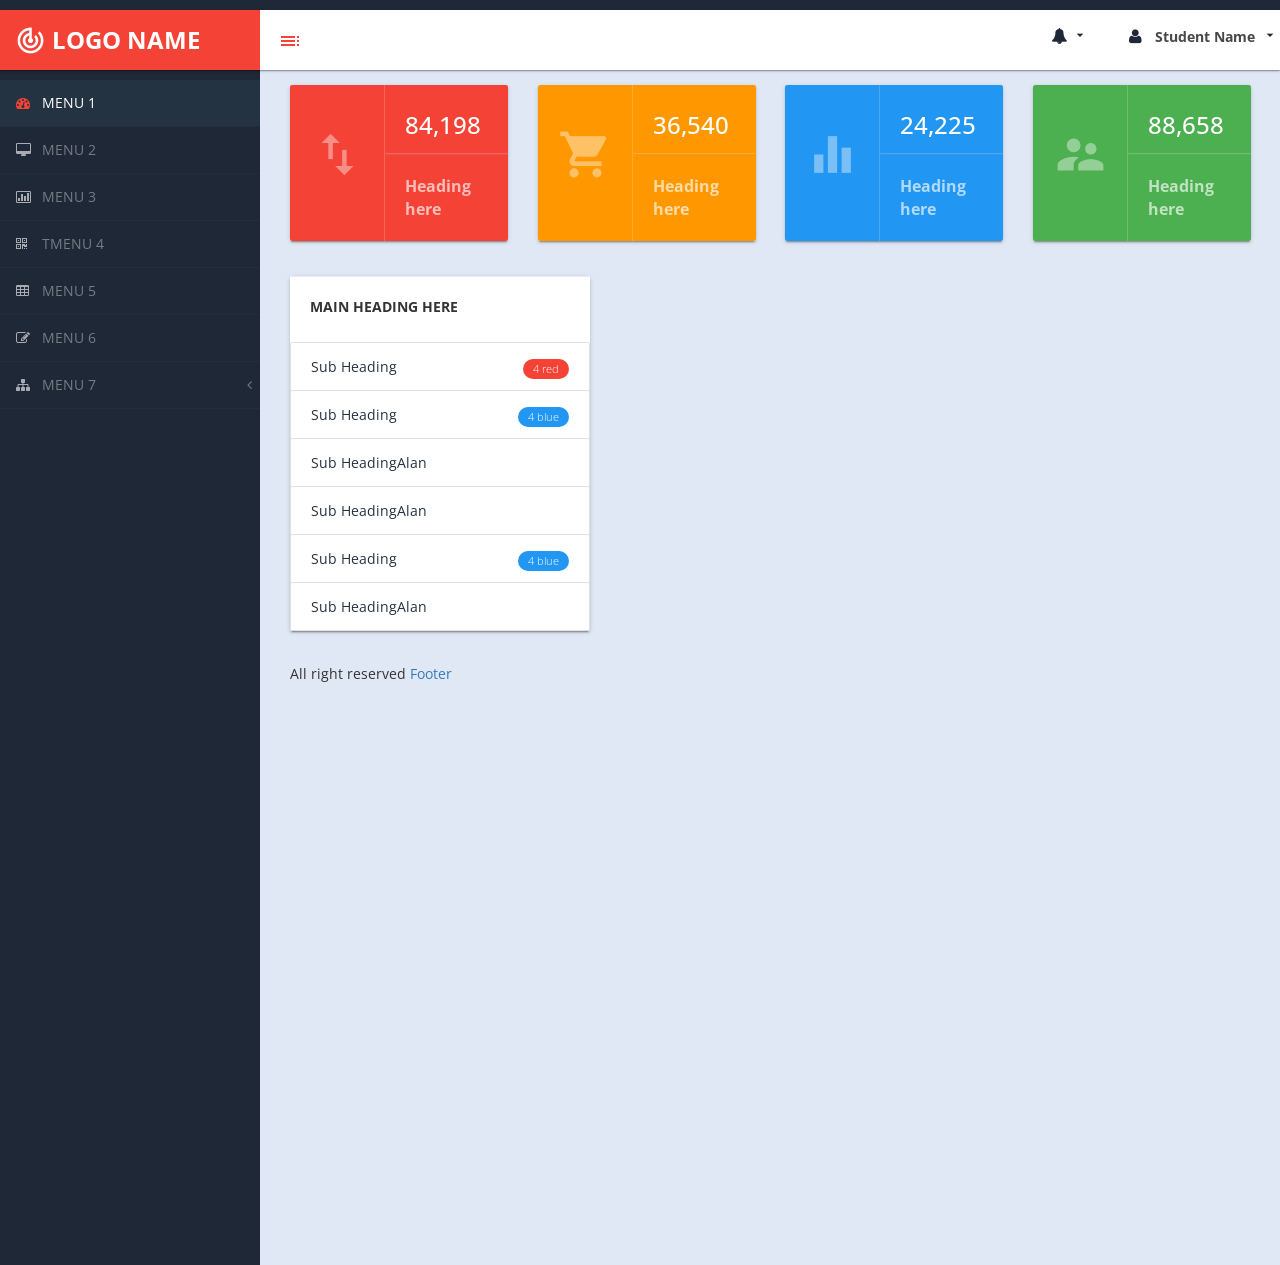
<file: InventorySystem_API_Inderjeet/wwwroot/ProjectName/index.html>
﻿<!DOCTYPE html>
<html xmlns="http://www.w3.org/1999/xhtml">
<head>
    <meta charset="utf-8" />
    <meta name="viewport" content="width=device-width, initial-scale=1.0" />
    <title>Project Name</title>
    <link href="https://fonts.googleapis.com/icon?family=Material+Icons" rel="stylesheet">
    <link rel="stylesheet" href="assets/materialize/css/materialize.min.css" media="screen,projection" />
    <!-- Bootstrap Styles-->
    <link href="assets/css/bootstrap.css" rel="stylesheet" />
    <!-- FontAwesome Styles-->
    <link href="assets/css/font-awesome.css" rel="stylesheet" />
    <!-- Morris Chart Styles-->
    <link href="assets/js/morris/morris-0.4.3.min.css" rel="stylesheet" />
    <!-- Custom Styles-->
    <link href="assets/css/custom-styles.css" rel="stylesheet" />
    <!-- Google Fonts-->
    <link href='http://fonts.googleapis.com/css?family=Open+Sans' rel='stylesheet' type='text/css' />
    <link rel="stylesheet" href="assets/js/Lightweight-Chart/cssCharts.css">
</head>
<body>
    <div id="wrapper">
        <nav class="navbar navbar-default top-navbar" role="navigation">
            <div class="navbar-header">
                <button type="button" class="navbar-toggle waves-effect waves-dark" data-toggle="collapse" data-target=".sidebar-collapse">
                    <span class="sr-only">Toggle navigation</span>
                    <span class="icon-bar"></span>
                    <span class="icon-bar"></span>
                    <span class="icon-bar"></span>
                </button>
                <a class="navbar-brand waves-effect waves-dark" href="index.html"><i class="large material-icons">track_changes</i> <strong>LOGO NAME</strong></a>
                <div id="sideNav" href=""><i class="material-icons dp48">toc</i></div>
            </div>
            <ul class="nav navbar-top-links navbar-right">
                <li><a class="dropdown-button waves-effect waves-dark" href="#!" data-activates="dropdown2"><i class="fa fa-bell fa-fw"></i> <i class="material-icons right">arrow_drop_down</i></a></li>
                <li><a class="dropdown-button waves-effect waves-dark" href="#!" data-activates="dropdown1"><i class="fa fa-user fa-fw"></i> <b>Student Name</b> <i class="material-icons right">arrow_drop_down</i></a></li>
            </ul>
        </nav>
        <!-- Dropdown Structure -->
        <ul id="dropdown1" class="dropdown-content">
            <li>
                <a href="#"><i class="fa fa-user fa-fw"></i> My Profile</a>
            </li>
            <li>
                <a href="#"><i class="fa fa-gear fa-fw"></i> Settings</a>
            </li>
            <li>
                <a href="#"><i class="fa fa-sign-out fa-fw"></i> Logout</a>
            </li>
        </ul>
        <ul id="dropdown2" class="dropdown-content w250">
            <li>
                <a>
                    <div>
                        <i class="fa fa-comment fa-fw"></i> New Comment
                        <span class="pull-right text-muted small">4 min</span>
                    </div>
                </a>
            </li>
            <li class="divider"></li>
            <li>
                <a>
                    <div>
                        <i class="fa fa-twitter fa-fw"></i> 3 New Followers
                        <span class="pull-right text-muted small">12 min</span>
                    </div>
                </a>
            </li>
            <li class="divider"></li>
            <li>
                <div>
                    <i class="fa fa-envelope fa-fw"></i> Message Sent
                    <span class="pull-right text-muted small">4 min</span>
                </div>
                </a>
            </li>
            <li class="divider"></li>
            <li>
                <a>
                    <div>
                        <i class="fa fa-tasks fa-fw"></i> New Task
                        <span class="pull-right text-muted small">4 min</span>
                    </div>
                </a>
            </li>
            <li class="divider"></li>
            <li>
                <a>
                    <div>
                        <i class="fa fa-upload fa-fw"></i> Server Rebooted
                        <span class="pull-right text-muted small">4 min</span>
                    </div>
                </a>
            </li>
            <li class="divider"></li>
            <li>
                <a class="text-center" href="#">
                    <strong>See All Alerts</strong>
                    <i class="fa fa-angle-right"></i>
                </a>
            </li>
        </ul>
        <!--/. NAV TOP  -->
        <nav class="navbar-default navbar-side" role="navigation">
            <div class="sidebar-collapse">
                <ul class="nav" id="main-menu">
                    <li>
                        <a class="active-menu waves-effect waves-dark" href="index.html"><i class="fa fa-dashboard"></i> MENU 1</a>
                    </li>
                    <li>
                        <a href="menu2.html" class="waves-effect waves-dark"><i class="fa fa-desktop"></i> MENU 2</a>
                    </li>
                    <li>
                        <a href="menu3.html" class="waves-effect waves-dark"><i class="fa fa-bar-chart-o"></i> MENU 3</a>
                    </li>
                    <li>
                        <a href="menu4.html" class="waves-effect waves-dark"><i class="fa fa-qrcode"></i> TMENU 4</a>
                    </li>
                    <li>
                        <a href="menu5.html" class="waves-effect waves-dark"><i class="fa fa-table"></i> MENU 5</a>
                    </li>
                    <li>
                        <a href="menu6.html" class="waves-effect waves-dark"><i class="fa fa-edit"></i> MENU 6</a>
                    </li>
                    <li>
                        <a href="menu6.html" class="waves-effect waves-dark"><i class="fa fa-sitemap"></i> MENU 7<span class="fa arrow"></span></a>
                        <ul class="nav nav-second-level">
                            <li>
                                <a href="#">sub menu </a>
                            </li>
                            <li>
                                <a href="#">sub menu<span class="fa arrow"></span></a>
                                <ul class="nav nav-third-level">
                                    <li>
                                        <a href="#">sub menu</a>
                                    </li>
                                </ul>
                            </li>
                        </ul>
                    </li>
                </ul>
            </div>
        </nav>
        <!-- /. NAV SIDE  -->
        <div id="page-wrapper">
            <div id="page-inner">
                <div class="dashboard-cards">
                    <div class="row">
                        <div class="col-xs-12 col-sm-6 col-md-3">
                            <div class="card horizontal cardIcon waves-effect waves-dark">
                                <div class="card-image red">
                                    <i class="material-icons dp48">import_export</i>
                                </div>
                                <div class="card-stacked red">
                                    <div class="card-content">
                                        <h3>84,198</h3>
                                    </div>
                                    <div class="card-action">
                                        <strong>Heading here</strong>
                                    </div>
                                </div>
                            </div>
                        </div>
                        <div class="col-xs-12 col-sm-6 col-md-3">
                            <div class="card horizontal cardIcon waves-effect waves-dark">
                                <div class="card-image orange">
                                    <i class="material-icons dp48">shopping_cart</i>
                                </div>
                                <div class="card-stacked orange">
                                    <div class="card-content">
                                        <h3>36,540</h3>
                                    </div>
                                    <div class="card-action">
                                        <strong>Heading here</strong>
                                    </div>
                                </div>
                            </div>
                        </div>
                        <div class="col-xs-12 col-sm-6 col-md-3">
                            <div class="card horizontal cardIcon waves-effect waves-dark">
                                <div class="card-image blue">
                                    <i class="material-icons dp48">equalizer</i>
                                </div>
                                <div class="card-stacked blue">
                                    <div class="card-content">
                                        <h3>24,225</h3>
                                    </div>
                                    <div class="card-action">
                                        <strong>Heading here</strong>
                                    </div>
                                </div>
                            </div>
                        </div>
                        <div class="col-xs-12 col-sm-6 col-md-3">
                            <div class="card horizontal cardIcon waves-effect waves-dark">
                                <div class="card-image green">
                                    <i class="material-icons dp48">supervisor_account</i>
                                </div>
                                <div class="card-stacked green">
                                    <div class="card-content">
                                        <h3>88,658</h3>
                                    </div>
                                    <div class="card-action">
                                        <strong>Heading here</strong>
                                    </div>
                                </div>
                            </div>
                        </div>
                    </div>
                </div>
                <!-- /. ROW  -->
                <div class="row">
                    <div class="col-md-4 col-sm-12 col-xs-12">
                        <div class="card">
                            <div class="card-action">
                                <b>Main Heading here</b>
                            </div>
                            <div class="card-image">
                                <div class="collection">
                                    <a href="#!" class="collection-item"> Sub Heading<span class="new badge red" data-badge-caption="red">4</span></a>
                                    <a href="#!" class="collection-item">Sub Heading<span class="new badge blue" data-badge-caption="blue">4</span></a>
                                    <a href="#!" class="collection-item">Sub Heading<span class="badge"></span>Alan</a>
                                    <a href="#!" class="collection-item">Sub Heading<span class="new badge"></span>Alan</a>
                                    <a href="#!" class="collection-item">Sub Heading<span class="new badge blue" data-badge-caption="blue">4</span></a>
                                    <a href="#!" class="collection-item">Sub Heading<span class="badge"></span>Alan</a>
                                </div>
                            </div>
                        </div>
                    </div>
                </div>
                <footer>
                    <p>All right reserved <a href="#">Footer</a></p>
                </footer>
            </div>
            <!-- /. PAGE INNER  -->
        </div>
        <!-- /. PAGE WRAPPER  -->
    </div>
    <!-- /. WRAPPER  -->
    <!-- JS Scripts-->
    <!-- jQuery Js -->
    <script src="assets/js/jquery-1.10.2.js"></script>
    <!-- Bootstrap Js -->
    <script src="assets/js/bootstrap.min.js"></script>
    <script src="assets/materialize/js/materialize.min.js"></script>
    <!-- Metis Menu Js -->
    <script src="assets/js/jquery.metisMenu.js"></script>
    <!-- Morris Chart Js -->
    <script src="assets/js/morris/raphael-2.1.0.min.js"></script>
    <script src="assets/js/morris/morris.js"></script>
    <script src="assets/js/easypiechart.js"></script>
    <script src="assets/js/easypiechart-data.js"></script>
    <script src="assets/js/Lightweight-Chart/jquery.chart.js"></script>
    <!-- Custom Js -->
    <script src="assets/js/custom-scripts.js"></script>
</body>
</html>
</file>
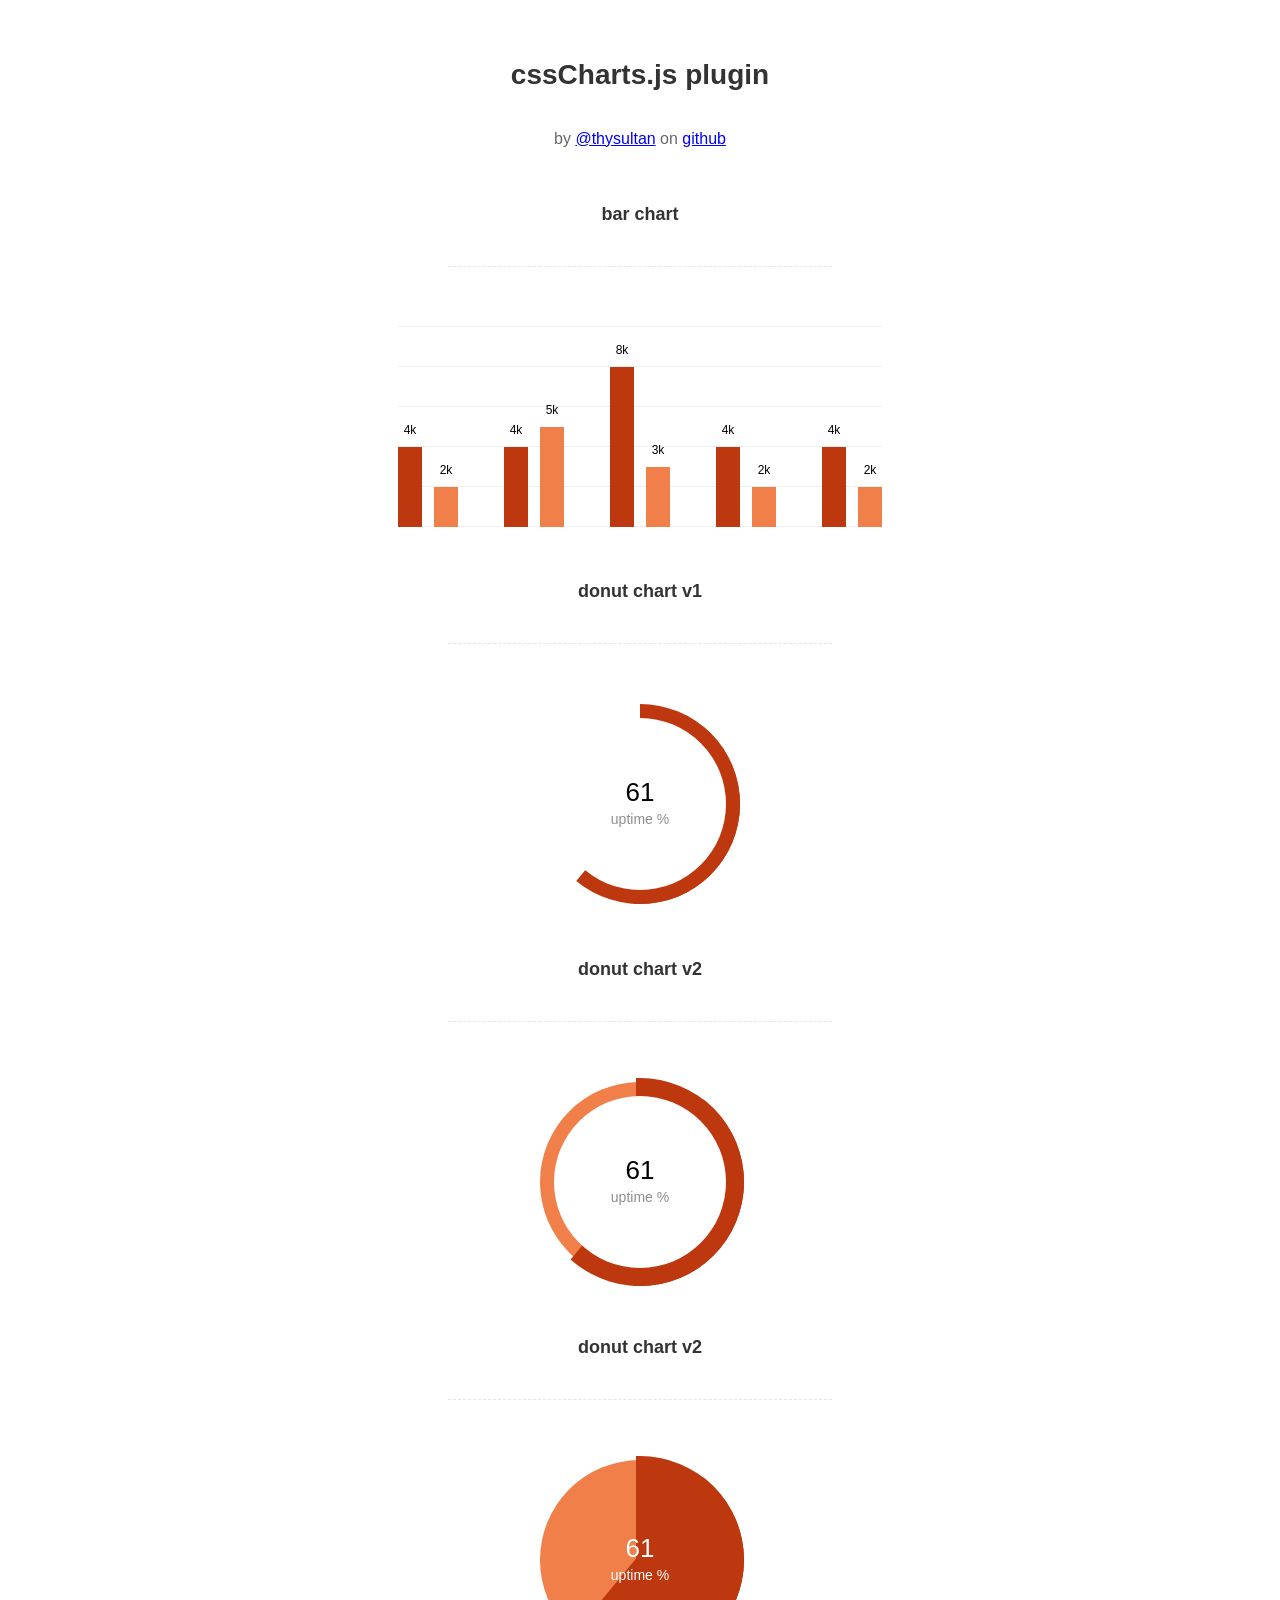
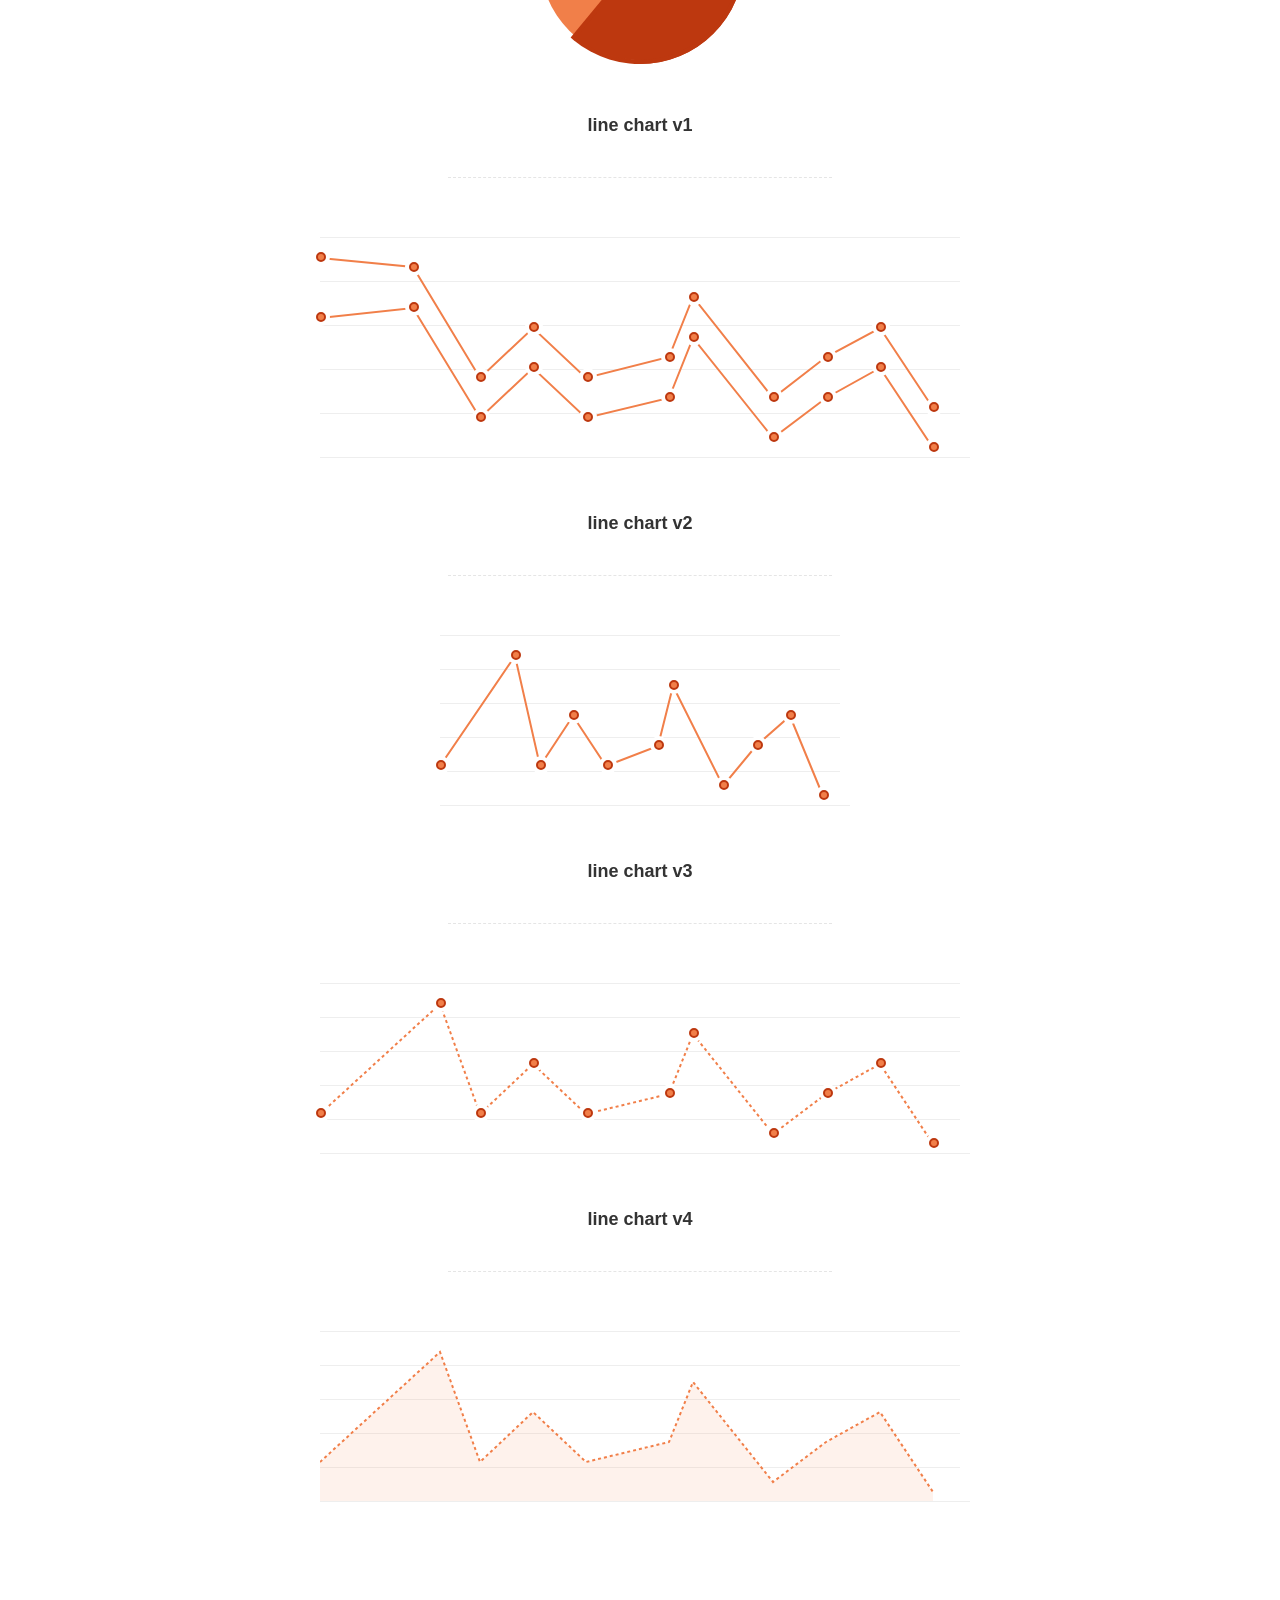
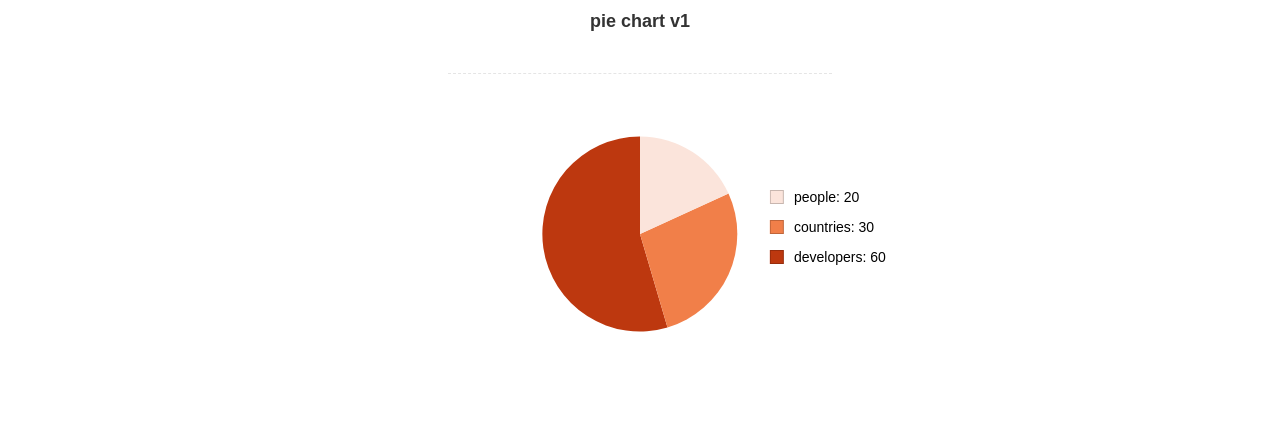
<file: InventorySystem_API_Inderjeet/wwwroot/ProjectName/assets/js/Lightweight-Chart/index.html>
<!doctype html>
<html>
    <head>
        <meta charset="utf-8">
        <meta name="description" content="A jquery plugin to create simple donut, bar or line charts with dom nodes, style with css.">
        <meta name="viewport" content="width=device-width, initial-scale=1">
        <title>cssCharts.js - jquery css charts</title>
        <script src="https://ajax.googleapis.com/ajax/libs/jquery/2.1.3/jquery.min.js"></script>

        <link rel="stylesheet" href="cssCharts.css">
        <script src="jquery.chart.js"></script>

        <style>
          /* page specific styles*/
          h1{text-align:center;font-family:sans-serif;font-size:28px;color:#333;padding:40px 0 0 0;}
          h2{text-align:center;font-family:sans-serif;font-size:18px;color:#333;padding:40px 0 0 0;}
          hr{width:60%;height:1px;background:none;border:none;border-bottom:1px dashed rgba(0,0,0,0.1);outline:none;margin:40px auto 60px auto;}

          .desc p{text-align:center;font-size:16px;color:rgba(0,0,0,0.6);padding:20px 0 0 0;font-family:sans-serif;}
          .desc a{color:blue;}
          .wrap{margin:0 auto;width:640px;padding-bottom:100px;}
          #line{width:400px;}
          /* page specific styles*/
        </style>
    </head>
    <body>
      <div class="wrap">

        <div class="desc">
          <h1>cssCharts.js plugin</h1><p>by
          <a href="http://twitter.com/thysultan">@thysultan</a> on
          <a href="https://github.com/sultantarimo/cssCharts.js">github</a>
        </p>
        </div>

        <h2>bar chart</h2>
        <hr>

        <div class="chart">
            <ul class="bar-chart" data-bars="[4,2],[4,5],[8,3],[4,2],[4,2]" data-max="10" data-unit="k" data-width="24"></ul>
        </div>
        <!-- data max is the 100% point of the graph -->
        <!-- set data-grid to 0 for no grid -->
        <!-- data-width is the individual bars width -->

        <h2>donut chart v1</h2>
        <hr>

        <div class="chart">
          <div class="donut-chart" data-percent="0.61" data-title="uptime %"></div>
        </div>

        <h2>donut chart v2</h2>
        <hr>

        <div class="chart">
          <div class="donut-chart fill" data-percent="0.61" data-title="uptime %"></div>
        </div>

        <h2>donut chart v2</h2>
        <hr>

        <div class="chart">
          <div class="donut-chart pie-chart fill" data-percent="0.61" data-title="uptime %"></div>
        </div>
        <!-- pie-chart class for pie chart -->
        <!-- fill class for default donut fill enabled-->

        <h2>line chart v1</h2>
        <hr>

        <div class="chart">
          <ul data-cord="[[0,70,120,160,200,262,280,340,380,420,460],[140,150,40,90,40,60,120,20,60,90,10]],[[0,70,120,160,200,262,280,340,380,420,460],[200,190,80,130,80,100,160,60,100,130,50]]"  class="line-chart"></ul>
        </div>
        <!-- multiple graphs [[x cords],[y cords]] [[x cords],[y cords]] -->

        <h2>line chart v2</h2>
        <hr>

        <div class="chart" id="line">
          <ul data-cord="[0,90,120,160,200,262,280,340,380,420,460],[40,150,40,90,40,60,120,20,60,90,10]" class="line-chart"></ul>
        </div>

        <h2>line chart v3</h2>
        <hr>

        <div class="chart dotted">
          <ul data-cord="[0,90,120,160,200,262,280,340,380,420,460],[40,150,40,90,40,60,120,20,60,90,10]" class="line-chart"></ul>
        </div>

        <h2>line chart v4</h2>
        <hr>

        <div class="chart dotted">
          <ul data-cord="[0,90,120,160,200,262,280,340,380,420,460],[40,150,40,90,40,60,120,20,60,90,10]" data-fill="1" class="line-chart no-points"></ul>
        </div>
        <!-- single graph [x cords],[y cords] -->


        <br><br><br>
        <h2>pie chart v1</h2>
        <hr>

        <div class="chart">
          <div class="pie-thychart" data-set='[["people", 20], ["countries",30], ["developers",60]]' data-colors="#FBE4DB,#F17F49,#BD380F"></div>
        </div>

      </div>

      <script>
        $(function() {
            $('.bar-chart').cssCharts({type:"bar"});
            $('.donut-chart').cssCharts({type:"donut"}).trigger('show-donut-chart');
            $('.line-chart').cssCharts({type:"line"});

            $('.pie-thychart').cssCharts({type:"pie"});
        });
      </script>
    </body>
</html>
</file>
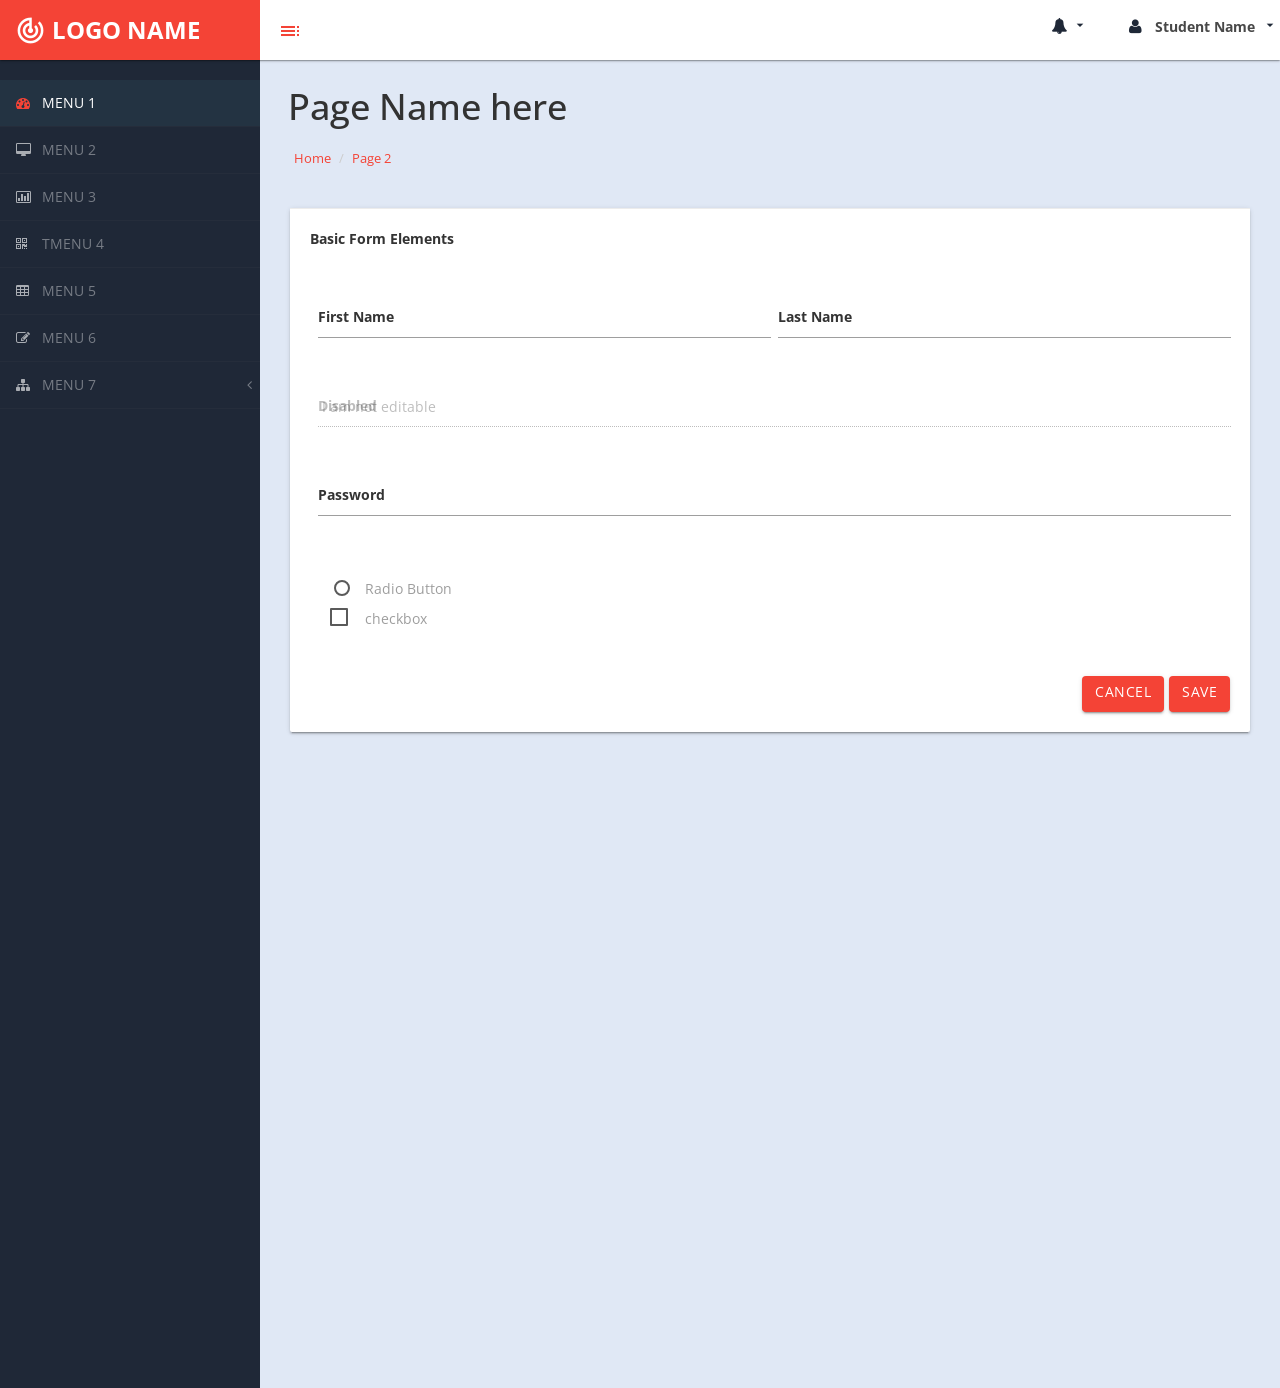
<file: InventorySystem_API_Inderjeet/wwwroot/ProjectName/menu2.html>
﻿<!DOCTYPE html>
<html xmlns="http://www.w3.org/1999/xhtml">
<head>
    <meta charset="utf-8" />
    <meta name="viewport" content="width=device-width, initial-scale=1.0" />
    <title>Target Material Design Bootstrap Admin Template</title>
    <link href="https://fonts.googleapis.com/icon?family=Material+Icons" rel="stylesheet">
    <link rel="stylesheet" href="assets/materialize/css/materialize.min.css" media="screen,projection" />
    <!-- Bootstrap Styles-->
    <link href="assets/css/bootstrap.css" rel="stylesheet" />
    <!-- FontAwesome Styles-->
    <link href="assets/css/font-awesome.css" rel="stylesheet" />
    <!-- Morris Chart Styles-->
    <link href="assets/js/morris/morris-0.4.3.min.css" rel="stylesheet" />
    <!-- Custom Styles-->
    <link href="assets/css/custom-styles.css" rel="stylesheet" />
    <!-- Google Fonts-->
    <link href='http://fonts.googleapis.com/css?family=Open+Sans' rel='stylesheet' type='text/css' />
    <link rel="stylesheet" href="assets/js/Lightweight-Chart/cssCharts.css">
</head>
<body>
    <div id="wrapper">
        <nav class="navbar navbar-default top-navbar" role="navigation">
            <div class="navbar-header">
                <button type="button" class="navbar-toggle waves-effect waves-dark" data-toggle="collapse" data-target=".sidebar-collapse">
                    <span class="sr-only">Toggle navigation</span>
                    <span class="icon-bar"></span>
                    <span class="icon-bar"></span>
                    <span class="icon-bar"></span>
                </button>
                <a class="navbar-brand waves-effect waves-dark" href="index.html"><i class="large material-icons">track_changes</i> <strong>LOGO NAME</strong></a>
                <div id="sideNav" href=""><i class="material-icons dp48">toc</i></div>
            </div>
            <ul class="nav navbar-top-links navbar-right">
                <li><a class="dropdown-button waves-effect waves-dark" href="#!" data-activates="dropdown2"><i class="fa fa-bell fa-fw"></i> <i class="material-icons right">arrow_drop_down</i></a></li>
                <li><a class="dropdown-button waves-effect waves-dark" href="#!" data-activates="dropdown1"><i class="fa fa-user fa-fw"></i> <b>Student Name</b> <i class="material-icons right">arrow_drop_down</i></a></li>
            </ul>
        </nav>
        <!-- Dropdown Structure -->
        <ul id="dropdown1" class="dropdown-content">
            <li>
                <a href="#"><i class="fa fa-user fa-fw"></i> My Profile</a>
            </li>
            <li>
                <a href="#"><i class="fa fa-gear fa-fw"></i> Settings</a>
            </li>
            <li>
                <a href="#"><i class="fa fa-sign-out fa-fw"></i> Logout</a>
            </li>
        </ul>
        <ul id="dropdown2" class="dropdown-content w250">
            <li>
                <a>
                    <div>
                        <i class="fa fa-comment fa-fw"></i> New Comment
                        <span class="pull-right text-muted small">4 min</span>
                    </div>
                </a>
            </li>
            <li class="divider"></li>
            <li>
                <a>
                    <div>
                        <i class="fa fa-twitter fa-fw"></i> 3 New Followers
                        <span class="pull-right text-muted small">12 min</span>
                    </div>
                </a>
            </li>
            <li class="divider"></li>
            <li>
                <div>
                    <i class="fa fa-envelope fa-fw"></i> Message Sent
                    <span class="pull-right text-muted small">4 min</span>
                </div>
                </a>
            </li>
            <li class="divider"></li>
            <li>
                <a>
                    <div>
                        <i class="fa fa-tasks fa-fw"></i> New Task
                        <span class="pull-right text-muted small">4 min</span>
                    </div>
                </a>
            </li>
            <li class="divider"></li>
            <li>
                <a>
                    <div>
                        <i class="fa fa-upload fa-fw"></i> Server Rebooted
                        <span class="pull-right text-muted small">4 min</span>
                    </div>
                </a>
            </li>
            <li class="divider"></li>
            <li>
                <a class="text-center" href="#">
                    <strong>See All Alerts</strong>
                    <i class="fa fa-angle-right"></i>
                </a>
            </li>
        </ul>
        <!--/. NAV TOP  -->
        <nav class="navbar-default navbar-side" role="navigation">
            <div class="sidebar-collapse">
                <ul class="nav" id="main-menu">
                    <li>
                        <a class="active-menu waves-effect waves-dark" href="index.html"><i class="fa fa-dashboard"></i> MENU 1</a>
                    </li>
                    <li>
                        <a href="menu2.html" class="waves-effect waves-dark"><i class="fa fa-desktop"></i> MENU 2</a>
                    </li>
                    <li>
                        <a href="menu3.html" class="waves-effect waves-dark"><i class="fa fa-bar-chart-o"></i> MENU 3</a>
                    </li>
                    <li>
                        <a href="menu4.html" class="waves-effect waves-dark"><i class="fa fa-qrcode"></i> TMENU 4</a>
                    </li>
                    <li>
                        <a href="menu5.html" class="waves-effect waves-dark"><i class="fa fa-table"></i> MENU 5</a>
                    </li>
                    <li>
                        <a href="menu6.html" class="waves-effect waves-dark"><i class="fa fa-edit"></i> MENU 6</a>
                    </li>
                    <li>
                        <a href="menu6.html" class="waves-effect waves-dark"><i class="fa fa-sitemap"></i> MENU 7<span class="fa arrow"></span></a>
                        <ul class="nav nav-second-level">
                            <li>
                                <a href="#">sub menu </a>
                            </li>
                            <li>
                                <a href="#">sub menu<span class="fa arrow"></span></a>
                                <ul class="nav nav-third-level">
                                    <li>
                                        <a href="#">sub menu</a>
                                    </li>
                                </ul>
                            </li>
                        </ul>
                    </li>
                </ul>
            </div>
        </nav>
        <!-- /. NAV SIDE  -->
        <div id="page-wrapper">
            <div class="header">
                <h1 class="page-header">
                    Page Name here
                </h1>
                <ol class="breadcrumb">
                    <li><a href="index.html">Home</a></li>
                    <li><a href="#">Page 2</a></li>
                </ol>
            </div>
            <div id="page-inner">
                <div class="row">
                    <div class="col-lg-12">
                        <div class="card">
                            <div class="card-action">
                                Basic Form Elements
                            </div>
                            <div class="card-content">
                                <form class="col-sm-12">
                                    <div class="row">
                                        <div class="input-field col s6">
                                            <input id="first_name" type="text" class="validate">
                                            <label for="first_name" class="">First Name</label>
                                        </div>
                                        <div class="input-field col s6">
                                            <input id="last_name" type="text" class="validate">
                                            <label for="last_name" class="">Last Name</label>
                                        </div>
                                    </div>
                                    <div class="row">
                                        <div class="input-field col s12">
                                            <input disabled="" value="I am not editable" id="disabled" type="text" class="validate">
                                            <label for="disabled">Disabled</label>
                                        </div>
                                    </div>
                                    <div class="row">
                                        <div class="input-field col s12">
                                            <input id="password" type="password" class="validate">
                                            <label for="password" class="">Password</label>
                                        </div>
                                    </div>
                                    <div class="row">
                                        <div class="card-content">
                                            <p>
                                                <input name="group1" type="radio" id="radio">
                                                <label for="radio">Radio Button</label>
                                            </p>
                                            <p>
                                                <input type="checkbox" id="checkbox">
                                                <label for="checkbox">checkbox</label>
                                            </p>

                                        </div>
                                    </div>

                                </form>
                                <a class="btn btn-primary btnsave pull-right"><i class="material-icons right"></i>Save</a>
                                <a class="btn btn-primary btnsave pull-right canspace "><i class="material-icons right"></i>Cancel</a>
                                <div class="clearBoth"></div>

                            </div>
                        </div>
                    </div>
                </div>
            </div>
                <!-- /. PAGE WRAPPER  -->
           
        </div>
    </div>
    <!-- /. WRAPPER  -->
    <!-- JS Scripts-->
    <!-- jQuery Js -->
    <script src="assets/js/jquery-1.10.2.js"></script>
    <!-- Bootstrap Js -->
    <script src="assets/js/bootstrap.min.js"></script>
    <script src="assets/materialize/js/materialize.min.js"></script>
    <!-- Metis Menu Js -->
    <script src="assets/js/jquery.metisMenu.js"></script>
    <!-- Custom Js -->
    <script src="assets/js/custom-scripts.js"></script>
</body>
</html>
</file>
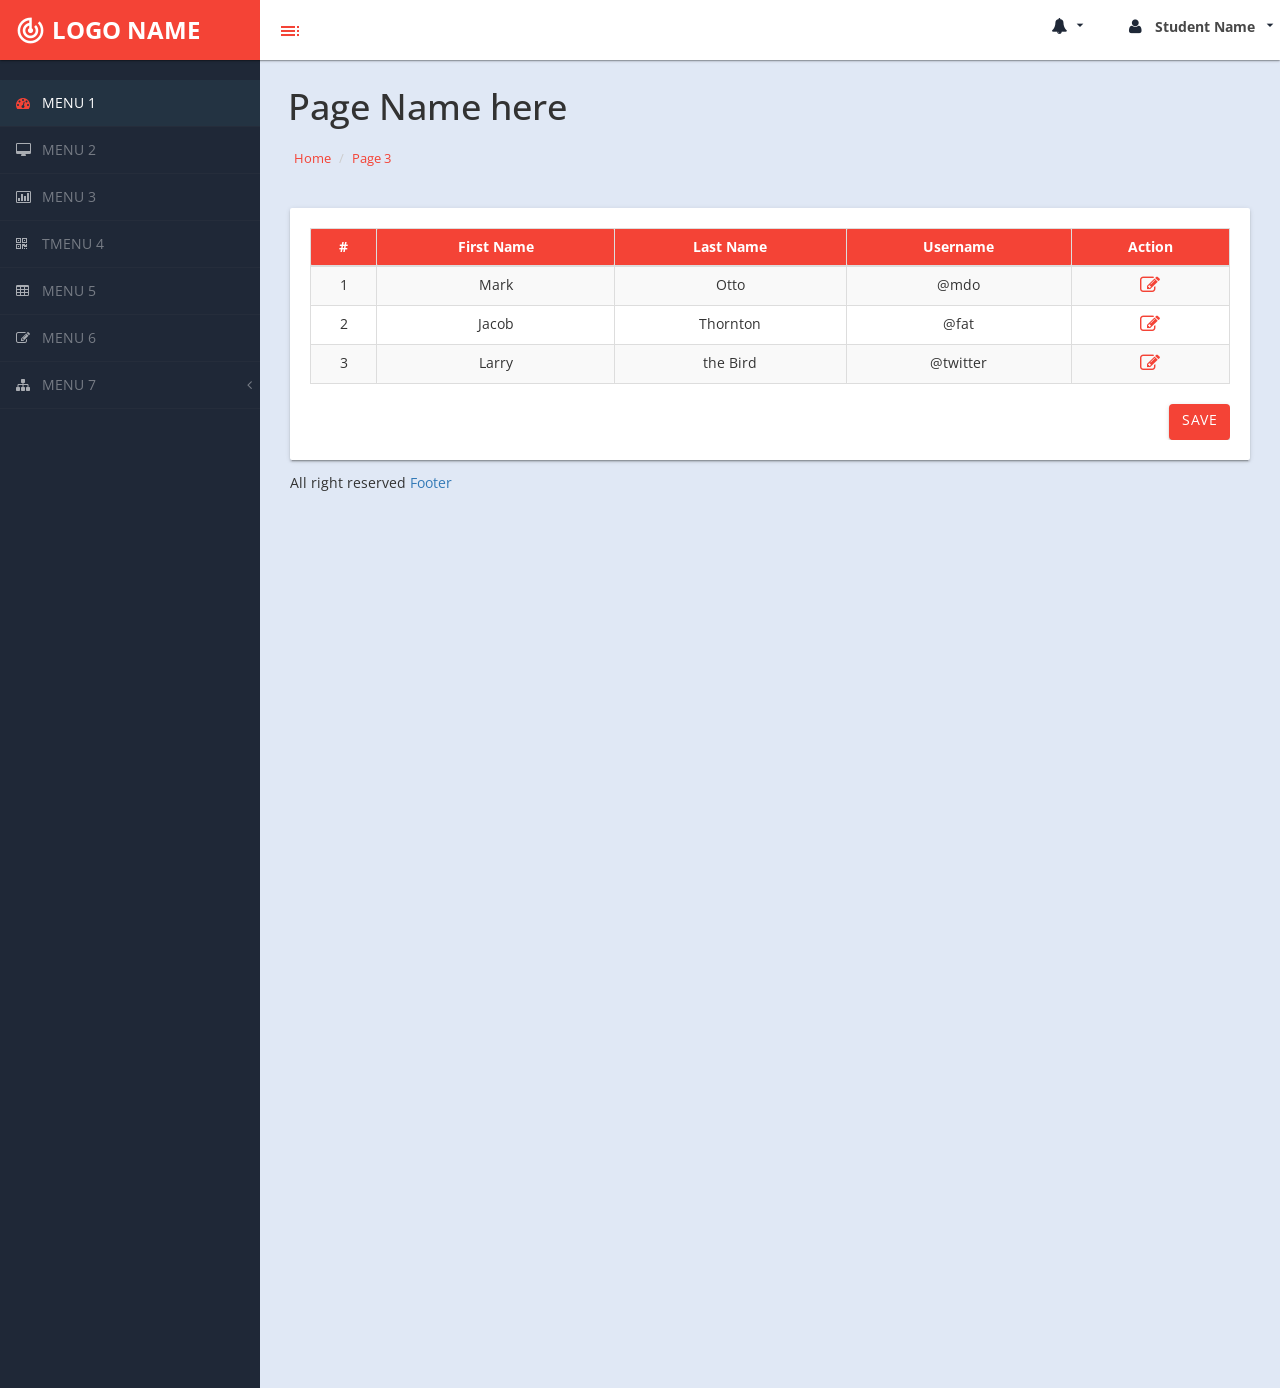
<file: InventorySystem_API_Inderjeet/wwwroot/ProjectName/menu3.html>
﻿<!DOCTYPE html>
<html xmlns="http://www.w3.org/1999/xhtml">
<head>
    <meta charset="utf-8" />
    <meta name="viewport" content="width=device-width, initial-scale=1.0" />
    <title>Project Name</title>
    <link href="https://fonts.googleapis.com/icon?family=Material+Icons" rel="stylesheet">
    <link rel="stylesheet" href="assets/materialize/css/materialize.min.css" media="screen,projection" />
    <!-- Bootstrap Styles-->
    <link href="assets/css/bootstrap.css" rel="stylesheet" />
    <!-- FontAwesome Styles-->
    <link href="assets/css/font-awesome.css" rel="stylesheet" />
    <!-- Morris Chart Styles-->
    <link href="assets/js/morris/morris-0.4.3.min.css" rel="stylesheet" />
    <!-- Custom Styles-->
    <link href="assets/css/custom-styles.css" rel="stylesheet" />
    <!-- Google Fonts-->
    <link href='http://fonts.googleapis.com/css?family=Open+Sans' rel='stylesheet' type='text/css' />
    <link rel="stylesheet" href="assets/js/Lightweight-Chart/cssCharts.css">
</head>
<body>
    <div id="wrapper">
        <nav class="navbar navbar-default top-navbar" role="navigation">
            <div class="navbar-header">
                <button type="button" class="navbar-toggle waves-effect waves-dark" data-toggle="collapse" data-target=".sidebar-collapse">
                    <span class="sr-only">Toggle navigation</span>
                    <span class="icon-bar"></span>
                    <span class="icon-bar"></span>
                    <span class="icon-bar"></span>
                </button>
                <a class="navbar-brand waves-effect waves-dark" href="index.html"><i class="large material-icons">track_changes</i> <strong>LOGO NAME</strong></a>
                <div id="sideNav" href=""><i class="material-icons dp48">toc</i></div>
            </div>
            <ul class="nav navbar-top-links navbar-right">
                <li><a class="dropdown-button waves-effect waves-dark" href="#!" data-activates="dropdown2"><i class="fa fa-bell fa-fw"></i> <i class="material-icons right">arrow_drop_down</i></a></li>
                <li><a class="dropdown-button waves-effect waves-dark" href="#!" data-activates="dropdown1"><i class="fa fa-user fa-fw"></i> <b>Student Name</b> <i class="material-icons right">arrow_drop_down</i></a></li>
            </ul>
        </nav>
        <!-- Dropdown Structure -->
        <ul id="dropdown1" class="dropdown-content">
            <li>
                <a href="#"><i class="fa fa-user fa-fw"></i> My Profile</a>
            </li>
            <li>
                <a href="#"><i class="fa fa-gear fa-fw"></i> Settings</a>
            </li>
            <li>
                <a href="#"><i class="fa fa-sign-out fa-fw"></i> Logout</a>
            </li>
        </ul>
        <ul id="dropdown2" class="dropdown-content w250">
            <li>
                <a>
                    <div>
                        <i class="fa fa-comment fa-fw"></i> New Comment
                        <span class="pull-right text-muted small">4 min</span>
                    </div>
                </a>
            </li>
            <li class="divider"></li>
            <li>
                <a>
                    <div>
                        <i class="fa fa-twitter fa-fw"></i> 3 New Followers
                        <span class="pull-right text-muted small">12 min</span>
                    </div>
                </a>
            </li>
            <li class="divider"></li>
            <li>
                <div>
                    <i class="fa fa-envelope fa-fw"></i> Message Sent
                    <span class="pull-right text-muted small">4 min</span>
                </div>
                </a>
            </li>
            <li class="divider"></li>
            <li>
                <a>
                    <div>
                        <i class="fa fa-tasks fa-fw"></i> New Task
                        <span class="pull-right text-muted small">4 min</span>
                    </div>
                </a>
            </li>
            <li class="divider"></li>
            <li>
                <a>
                    <div>
                        <i class="fa fa-upload fa-fw"></i> Server Rebooted
                        <span class="pull-right text-muted small">4 min</span>
                    </div>
                </a>
            </li>
            <li class="divider"></li>
            <li>
                <a class="text-center" href="#">
                    <strong>See All Alerts</strong>
                    <i class="fa fa-angle-right"></i>
                </a>
            </li>
        </ul>
        <!--/. NAV TOP  -->
        <nav class="navbar-default navbar-side" role="navigation">
            <div class="sidebar-collapse">
                <ul class="nav" id="main-menu">
                    <li>
                        <a class="active-menu waves-effect waves-dark" href="index.html"><i class="fa fa-dashboard"></i> MENU 1</a>
                    </li>
                    <li>
                        <a href="menu2.html" class="waves-effect waves-dark"><i class="fa fa-desktop"></i> MENU 2</a>
                    </li>
                    <li>
                        <a href="menu3.html" class="waves-effect waves-dark"><i class="fa fa-bar-chart-o"></i> MENU 3</a>
                    </li>
                    <li>
                        <a href="menu4.html" class="waves-effect waves-dark"><i class="fa fa-qrcode"></i> TMENU 4</a>
                    </li>
                    <li>
                        <a href="menu5.html" class="waves-effect waves-dark"><i class="fa fa-table"></i> MENU 5</a>
                    </li>
                    <li>
                        <a href="menu6.html" class="waves-effect waves-dark"><i class="fa fa-edit"></i> MENU 6</a>
                    </li>
                    <li>
                        <a href="menu6.html" class="waves-effect waves-dark"><i class="fa fa-sitemap"></i> MENU 7<span class="fa arrow"></span></a>
                        <ul class="nav nav-second-level">
                            <li>
                                <a href="#">sub menu </a>
                            </li>
                            <li>
                                <a href="#">sub menu<span class="fa arrow"></span></a>
                                <ul class="nav nav-third-level">
                                    <li>
                                        <a href="#">sub menu</a>
                                    </li>
                                </ul>
                            </li>
                        </ul>
                    </li>
                </ul>
            </div>
        </nav>
        <!-- /. NAV SIDE  -->
        <div id="page-wrapper">
            <div class="header">
                <h1 class="page-header">
                    Page Name here
                </h1>
                <ol class="breadcrumb">
                    <li><a href="index.html">Home</a></li>
                    <li><a href="#">Page 3</a></li>
                </ol>
            </div>
            <div id="page-inner">
                <div class="row">
                    <div class="col-md-12">
                        <div class="tabledes">
                            <div class="card">
                                <div class="card-content">
                                    <div class="table-responsive">
                                        <table class="table table-striped table-bordered table-hover">
                                            <thead>
                                                <tr>
                                                    <th>#</th>
                                                    <th>First Name</th>
                                                    <th>Last Name</th>
                                                    <th>Username</th>
                                                    <th>Action</th>

                                                </tr>
                                            </thead>
                                            <tbody>
                                                <tr>
                                                    <td>1</td>
                                                    <td>Mark</td>
                                                    <td>Otto</td>
                                                    <td>@mdo</td>
                                                    <td><i class="fa fa-edit edittbl"></i></td>
                                                </tr>
                                                <tr>
                                                    <td>2</td>
                                                    <td>Jacob</td>
                                                    <td>Thornton</td>
                                                    <td>@fat</td>
                                                    <td><i class="fa fa-edit edittbl"></i></td>
                                                </tr>
                                                <tr>
                                                    <td>3</td>
                                                    <td>Larry</td>
                                                    <td>the Bird</td>
                                                    <td>@twitter</td>
                                                    <td><i class="fa fa-edit edittbl"></i></td>
                                                </tr>
                                            </tbody>
                                        </table>
                                        <a class="btn btn-primary btnsave pull-right"><i class="material-icons right"></i>Save</a>
                                    </div>
                                </div>

                            </div>
                            
                        </div>
                      
                        <footer>
                            <p>All right reserved <a href="#">Footer</a></p>
                        </footer>
                    </div>
                    <!-- /. PAGE INNER  -->
                </div>
                <!-- /. PAGE WRAPPER  -->
            </div>
        </div>
    </div>
    <!-- /. WRAPPER  -->
    <!-- JS Scripts-->
    <!-- jQuery Js -->
    <script src="assets/js/jquery-1.10.2.js"></script>
    <!-- Bootstrap Js -->
    <script src="assets/js/bootstrap.min.js"></script>
    <script src="assets/materialize/js/materialize.min.js"></script>
    <!-- Metis Menu Js -->
    <script src="assets/js/jquery.metisMenu.js"></script>
    <!-- Custom Js -->
    <script src="assets/js/custom-scripts.js"></script>
</body>
</html>
</file>
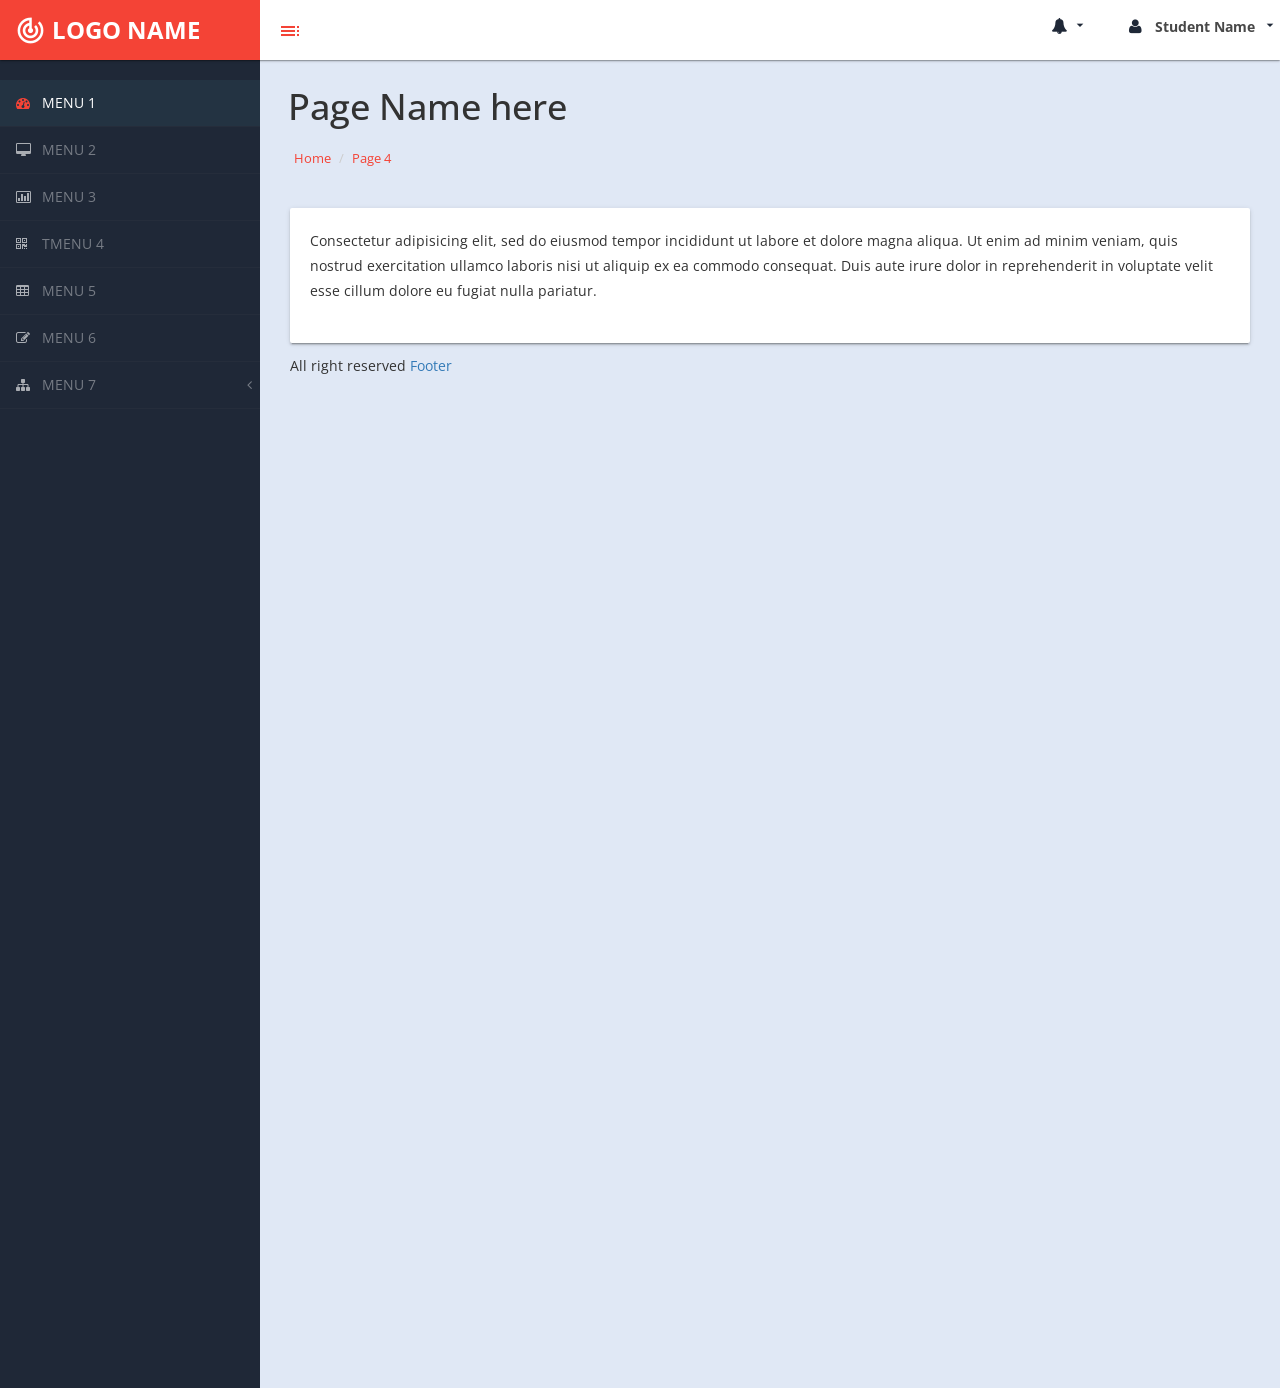
<file: InventorySystem_API_Inderjeet/wwwroot/ProjectName/menu4.html>
﻿<!DOCTYPE html>
<html xmlns="http://www.w3.org/1999/xhtml">
<head>
    <meta charset="utf-8" />
    <meta name="viewport" content="width=device-width, initial-scale=1.0" />
    <title>Project Name</title>
    <link href="https://fonts.googleapis.com/icon?family=Material+Icons" rel="stylesheet">
    <link rel="stylesheet" href="assets/materialize/css/materialize.min.css" media="screen,projection" />
    <!-- Bootstrap Styles-->
    <link href="assets/css/bootstrap.css" rel="stylesheet" />
    <!-- FontAwesome Styles-->
    <link href="assets/css/font-awesome.css" rel="stylesheet" />
    <!-- Morris Chart Styles-->
    <link href="assets/js/morris/morris-0.4.3.min.css" rel="stylesheet" />
    <!-- Custom Styles-->
    <link href="assets/css/custom-styles.css" rel="stylesheet" />
    <!-- Google Fonts-->
    <link href='http://fonts.googleapis.com/css?family=Open+Sans' rel='stylesheet' type='text/css' />
    <link rel="stylesheet" href="assets/js/Lightweight-Chart/cssCharts.css">
</head>
<body>
    <div id="wrapper">
        <nav class="navbar navbar-default top-navbar" role="navigation">
            <div class="navbar-header">
                <button type="button" class="navbar-toggle waves-effect waves-dark" data-toggle="collapse" data-target=".sidebar-collapse">
                    <span class="sr-only">Toggle navigation</span>
                    <span class="icon-bar"></span>
                    <span class="icon-bar"></span>
                    <span class="icon-bar"></span>
                </button>
                <a class="navbar-brand waves-effect waves-dark" href="index.html"><i class="large material-icons">track_changes</i> <strong>LOGO NAME</strong></a>
                <div id="sideNav" href=""><i class="material-icons dp48">toc</i></div>
            </div>
            <ul class="nav navbar-top-links navbar-right">
                <li><a class="dropdown-button waves-effect waves-dark" href="#!" data-activates="dropdown2"><i class="fa fa-bell fa-fw"></i> <i class="material-icons right">arrow_drop_down</i></a></li>
                <li><a class="dropdown-button waves-effect waves-dark" href="#!" data-activates="dropdown1"><i class="fa fa-user fa-fw"></i> <b>Student Name</b> <i class="material-icons right">arrow_drop_down</i></a></li>
            </ul>
        </nav>
        <!-- Dropdown Structure -->
        <ul id="dropdown1" class="dropdown-content">
            <li>
                <a href="#"><i class="fa fa-user fa-fw"></i> My Profile</a>
            </li>
            <li>
                <a href="#"><i class="fa fa-gear fa-fw"></i> Settings</a>
            </li>
            <li>
                <a href="#"><i class="fa fa-sign-out fa-fw"></i> Logout</a>
            </li>
        </ul>
        <ul id="dropdown2" class="dropdown-content w250">
            <li>
                <a>
                    <div>
                        <i class="fa fa-comment fa-fw"></i> New Comment
                        <span class="pull-right text-muted small">4 min</span>
                    </div>
                </a>
            </li>
            <li class="divider"></li>
            <li>
                <a>
                    <div>
                        <i class="fa fa-twitter fa-fw"></i> 3 New Followers
                        <span class="pull-right text-muted small">12 min</span>
                    </div>
                </a>
            </li>
            <li class="divider"></li>
            <li>
                <div>
                    <i class="fa fa-envelope fa-fw"></i> Message Sent
                    <span class="pull-right text-muted small">4 min</span>
                </div>
                </a>
            </li>
            <li class="divider"></li>
            <li>
                <a>
                    <div>
                        <i class="fa fa-tasks fa-fw"></i> New Task
                        <span class="pull-right text-muted small">4 min</span>
                    </div>
                </a>
            </li>
            <li class="divider"></li>
            <li>
                <a>
                    <div>
                        <i class="fa fa-upload fa-fw"></i> Server Rebooted
                        <span class="pull-right text-muted small">4 min</span>
                    </div>
                </a>
            </li>
            <li class="divider"></li>
            <li>
                <a class="text-center" href="#">
                    <strong>See All Alerts</strong>
                    <i class="fa fa-angle-right"></i>
                </a>
            </li>
        </ul>
        <!--/. NAV TOP  -->
        <nav class="navbar-default navbar-side" role="navigation">
            <div class="sidebar-collapse">
                <ul class="nav" id="main-menu">
                    <li>
                        <a class="active-menu waves-effect waves-dark" href="index.html"><i class="fa fa-dashboard"></i> MENU 1</a>
                    </li>
                    <li>
                        <a href="menu2.html" class="waves-effect waves-dark"><i class="fa fa-desktop"></i> MENU 2</a>
                    </li>
                    <li>
                        <a href="menu3.html" class="waves-effect waves-dark"><i class="fa fa-bar-chart-o"></i> MENU 3</a>
                    </li>
                    <li>
                        <a href="menu4.html" class="waves-effect waves-dark"><i class="fa fa-qrcode"></i> TMENU 4</a>
                    </li>
                    <li>
                        <a href="menu5.html" class="waves-effect waves-dark"><i class="fa fa-table"></i> MENU 5</a>
                    </li>
                    <li>
                        <a href="menu6.html" class="waves-effect waves-dark"><i class="fa fa-edit"></i> MENU 6</a>
                    </li>
                    <li>
                        <a href="menu6.html" class="waves-effect waves-dark"><i class="fa fa-sitemap"></i> MENU 7<span class="fa arrow"></span></a>
                        <ul class="nav nav-second-level">
                            <li>
                                <a href="#">sub menu </a>
                            </li>
                            <li>
                                <a href="#">sub menu<span class="fa arrow"></span></a>
                                <ul class="nav nav-third-level">
                                    <li>
                                        <a href="#">sub menu</a>
                                    </li>
                                </ul>
                            </li>
                        </ul>
                    </li>
                </ul>
            </div>
        </nav>
        <!-- /. NAV SIDE  -->
        <div id="page-wrapper">
            <div class="header">
                <h1 class="page-header">
                    Page Name here
                </h1>
                <ol class="breadcrumb">
                    <li><a href="index.html">Home</a></li>
                    <li><a href="#">Page 4</a></li>
                </ol>
            </div>
            <div id="page-inner">
                <div class="row">
                    <div class="col-md-12">
                        <div class="card">
                            <div class="card-content">
                                <p>Consectetur adipisicing elit, sed do eiusmod tempor incididunt ut labore et dolore magna aliqua. Ut enim ad minim veniam, quis nostrud exercitation ullamco laboris nisi ut aliquip ex ea commodo consequat. Duis aute irure dolor in reprehenderit in voluptate velit esse cillum dolore eu fugiat nulla pariatur.</p>
                                <div class="clearBoth"><br /></div>
                            </div>
                        </div>
                        <footer>
                            <p>All right reserved <a href="#">Footer</a></p>
                        </footer>
                    </div>
                    <!-- /. PAGE INNER  -->
                </div>
                <!-- /. PAGE WRAPPER  -->
            </div>
        </div>
    </div>
    <!-- /. WRAPPER  -->
    <!-- JS Scripts-->
    <!-- jQuery Js -->
    <script src="assets/js/jquery-1.10.2.js"></script>
    <!-- Bootstrap Js -->
    <script src="assets/js/bootstrap.min.js"></script>
    <script src="assets/materialize/js/materialize.min.js"></script>
    <!-- Metis Menu Js -->
    <script src="assets/js/jquery.metisMenu.js"></script>
    <!-- Custom Js -->
    <script src="assets/js/custom-scripts.js"></script>
</body>
</html>
</file>
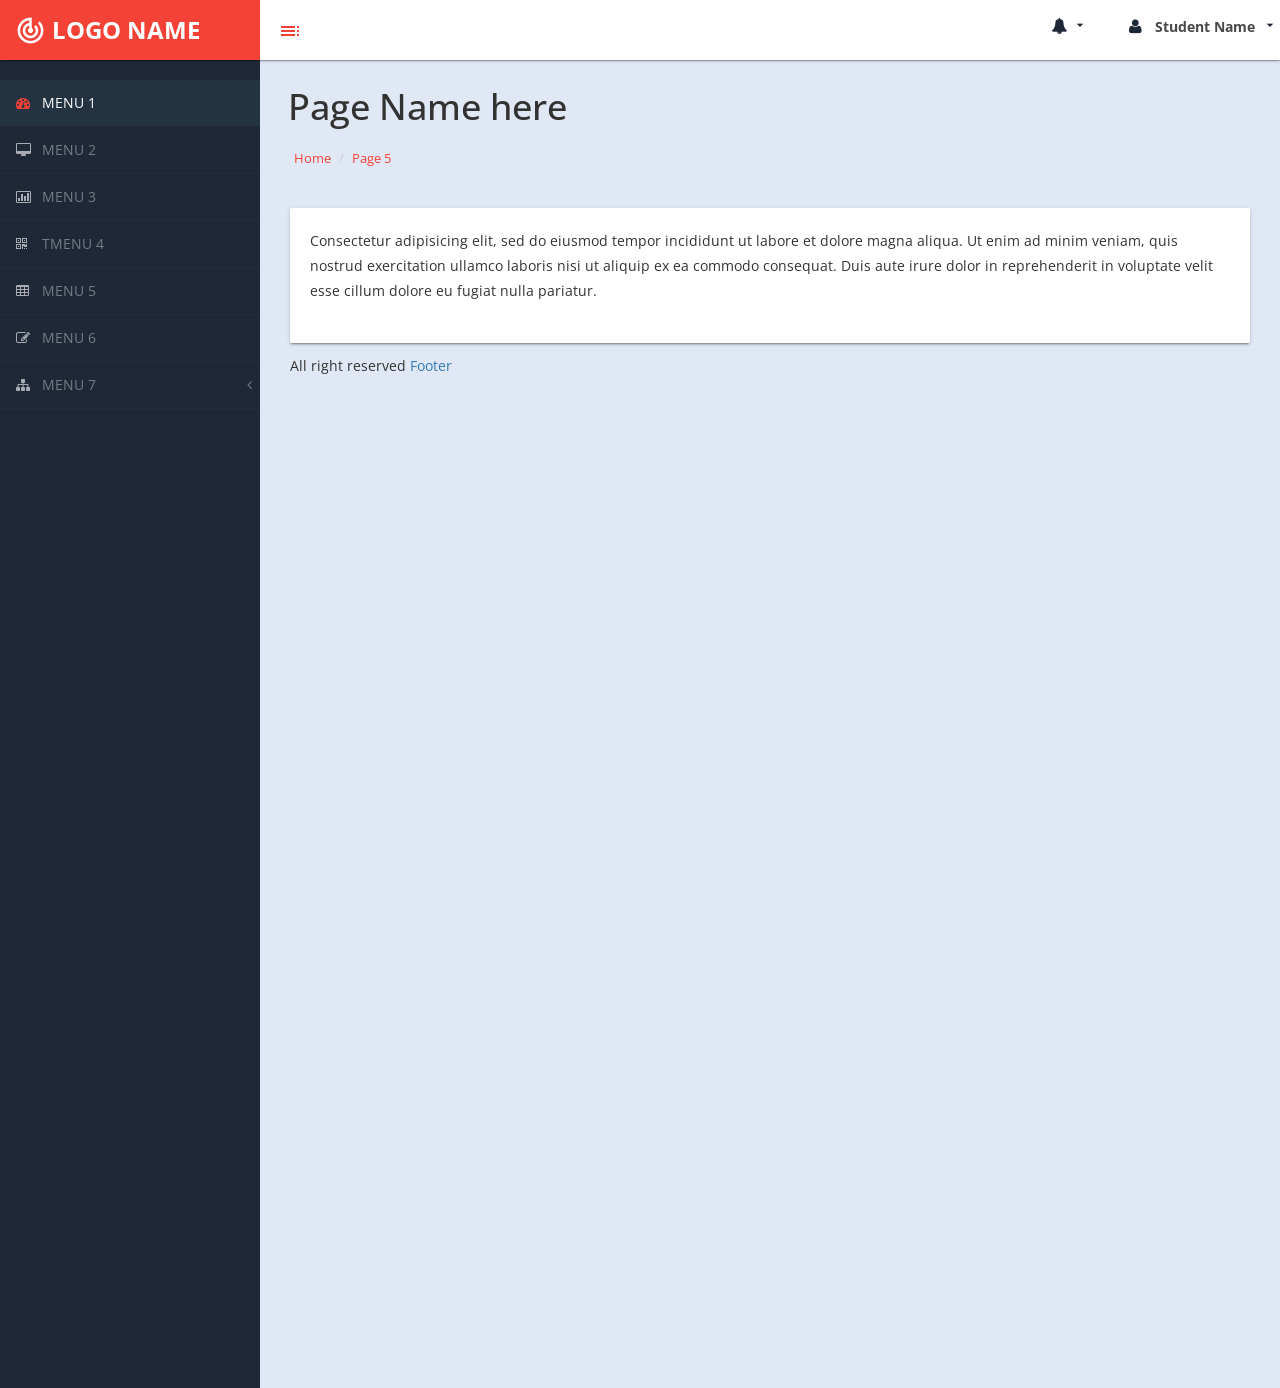
<file: InventorySystem_API_Inderjeet/wwwroot/ProjectName/menu5.html>
﻿<!DOCTYPE html>
<html xmlns="http://www.w3.org/1999/xhtml">
<head>
    <meta charset="utf-8" />
    <meta name="viewport" content="width=device-width, initial-scale=1.0" />
    <title>Project Name</title>
    <link href="https://fonts.googleapis.com/icon?family=Material+Icons" rel="stylesheet">
    <link rel="stylesheet" href="assets/materialize/css/materialize.min.css" media="screen,projection" />
    <!-- Bootstrap Styles-->
    <link href="assets/css/bootstrap.css" rel="stylesheet" />
    <!-- FontAwesome Styles-->
    <link href="assets/css/font-awesome.css" rel="stylesheet" />
    <!-- Morris Chart Styles-->
    <link href="assets/js/morris/morris-0.4.3.min.css" rel="stylesheet" />
    <!-- Custom Styles-->
    <link href="assets/css/custom-styles.css" rel="stylesheet" />
    <!-- Google Fonts-->
    <link href='http://fonts.googleapis.com/css?family=Open+Sans' rel='stylesheet' type='text/css' />
    <link rel="stylesheet" href="assets/js/Lightweight-Chart/cssCharts.css">
</head>
<body>
    <div id="wrapper">
        <nav class="navbar navbar-default top-navbar" role="navigation">
            <div class="navbar-header">
                <button type="button" class="navbar-toggle waves-effect waves-dark" data-toggle="collapse" data-target=".sidebar-collapse">
                    <span class="sr-only">Toggle navigation</span>
                    <span class="icon-bar"></span>
                    <span class="icon-bar"></span>
                    <span class="icon-bar"></span>
                </button>
                <a class="navbar-brand waves-effect waves-dark" href="index.html"><i class="large material-icons">track_changes</i> <strong>LOGO NAME</strong></a>
                <div id="sideNav" href=""><i class="material-icons dp48">toc</i></div>
            </div>
            <ul class="nav navbar-top-links navbar-right">
                <li><a class="dropdown-button waves-effect waves-dark" href="#!" data-activates="dropdown2"><i class="fa fa-bell fa-fw"></i> <i class="material-icons right">arrow_drop_down</i></a></li>
                <li><a class="dropdown-button waves-effect waves-dark" href="#!" data-activates="dropdown1"><i class="fa fa-user fa-fw"></i> <b>Student Name</b> <i class="material-icons right">arrow_drop_down</i></a></li>
            </ul>
        </nav>
        <!-- Dropdown Structure -->
        <ul id="dropdown1" class="dropdown-content">
            <li>
                <a href="#"><i class="fa fa-user fa-fw"></i> My Profile</a>
            </li>
            <li>
                <a href="#"><i class="fa fa-gear fa-fw"></i> Settings</a>
            </li>
            <li>
                <a href="#"><i class="fa fa-sign-out fa-fw"></i> Logout</a>
            </li>
        </ul>
        <ul id="dropdown2" class="dropdown-content w250">
            <li>
                <a>
                    <div>
                        <i class="fa fa-comment fa-fw"></i> New Comment
                        <span class="pull-right text-muted small">4 min</span>
                    </div>
                </a>
            </li>
            <li class="divider"></li>
            <li>
                <a>
                    <div>
                        <i class="fa fa-twitter fa-fw"></i> 3 New Followers
                        <span class="pull-right text-muted small">12 min</span>
                    </div>
                </a>
            </li>
            <li class="divider"></li>
            <li>
                <div>
                    <i class="fa fa-envelope fa-fw"></i> Message Sent
                    <span class="pull-right text-muted small">4 min</span>
                </div>
                </a>
            </li>
            <li class="divider"></li>
            <li>
                <a>
                    <div>
                        <i class="fa fa-tasks fa-fw"></i> New Task
                        <span class="pull-right text-muted small">4 min</span>
                    </div>
                </a>
            </li>
            <li class="divider"></li>
            <li>
                <a>
                    <div>
                        <i class="fa fa-upload fa-fw"></i> Server Rebooted
                        <span class="pull-right text-muted small">4 min</span>
                    </div>
                </a>
            </li>
            <li class="divider"></li>
            <li>
                <a class="text-center" href="#">
                    <strong>See All Alerts</strong>
                    <i class="fa fa-angle-right"></i>
                </a>
            </li>
        </ul>
        <!--/. NAV TOP  -->
        <nav class="navbar-default navbar-side" role="navigation">
            <div class="sidebar-collapse">
                <ul class="nav" id="main-menu">
                    <li>
                        <a class="active-menu waves-effect waves-dark" href="index.html"><i class="fa fa-dashboard"></i> MENU 1</a>
                    </li>
                    <li>
                        <a href="menu2.html" class="waves-effect waves-dark"><i class="fa fa-desktop"></i> MENU 2</a>
                    </li>
                    <li>
                        <a href="menu3.html" class="waves-effect waves-dark"><i class="fa fa-bar-chart-o"></i> MENU 3</a>
                    </li>
                    <li>
                        <a href="menu4.html" class="waves-effect waves-dark"><i class="fa fa-qrcode"></i> TMENU 4</a>
                    </li>
                    <li>
                        <a href="menu5.html" class="waves-effect waves-dark"><i class="fa fa-table"></i> MENU 5</a>
                    </li>
                    <li>
                        <a href="menu6.html" class="waves-effect waves-dark"><i class="fa fa-edit"></i> MENU 6</a>
                    </li>
                    <li>
                        <a href="menu6.html" class="waves-effect waves-dark"><i class="fa fa-sitemap"></i> MENU 7<span class="fa arrow"></span></a>
                        <ul class="nav nav-second-level">
                            <li>
                                <a href="#">sub menu </a>
                            </li>
                            <li>
                                <a href="#">sub menu<span class="fa arrow"></span></a>
                                <ul class="nav nav-third-level">
                                    <li>
                                        <a href="#">sub menu</a>
                                    </li>
                                </ul>
                            </li>
                        </ul>
                    </li>
                </ul>
            </div>
        </nav>
        <!-- /. NAV SIDE  -->
        <div id="page-wrapper">
            <div class="header">
                <h1 class="page-header">
                    Page Name here
                </h1>
                <ol class="breadcrumb">
                    <li><a href="index.html">Home</a></li>
                    <li><a href="#">Page 5</a></li>
                </ol>
            </div>
            <div id="page-inner">
                <div class="row">
                    <div class="col-md-12">
                        <div class="card">
                            <div class="card-content">
                                <p>Consectetur adipisicing elit, sed do eiusmod tempor incididunt ut labore et dolore magna aliqua. Ut enim ad minim veniam, quis nostrud exercitation ullamco laboris nisi ut aliquip ex ea commodo consequat. Duis aute irure dolor in reprehenderit in voluptate velit esse cillum dolore eu fugiat nulla pariatur.</p>
                                <div class="clearBoth"><br /></div>
                            </div>
                        </div>
                        <footer>
                            <p>All right reserved <a href="#">Footer</a></p>
                        </footer>
                    </div>
                    <!-- /. PAGE INNER  -->
                </div>
                <!-- /. PAGE WRAPPER  -->
            </div>
        </div>
    </div>
    <!-- /. WRAPPER  -->
    <!-- JS Scripts-->
    <!-- jQuery Js -->
    <script src="assets/js/jquery-1.10.2.js"></script>
    <!-- Bootstrap Js -->
    <script src="assets/js/bootstrap.min.js"></script>
    <script src="assets/materialize/js/materialize.min.js"></script>
    <!-- Metis Menu Js -->
    <script src="assets/js/jquery.metisMenu.js"></script>
    <!-- Custom Js -->
    <script src="assets/js/custom-scripts.js"></script>
</body>
</html>
</file>
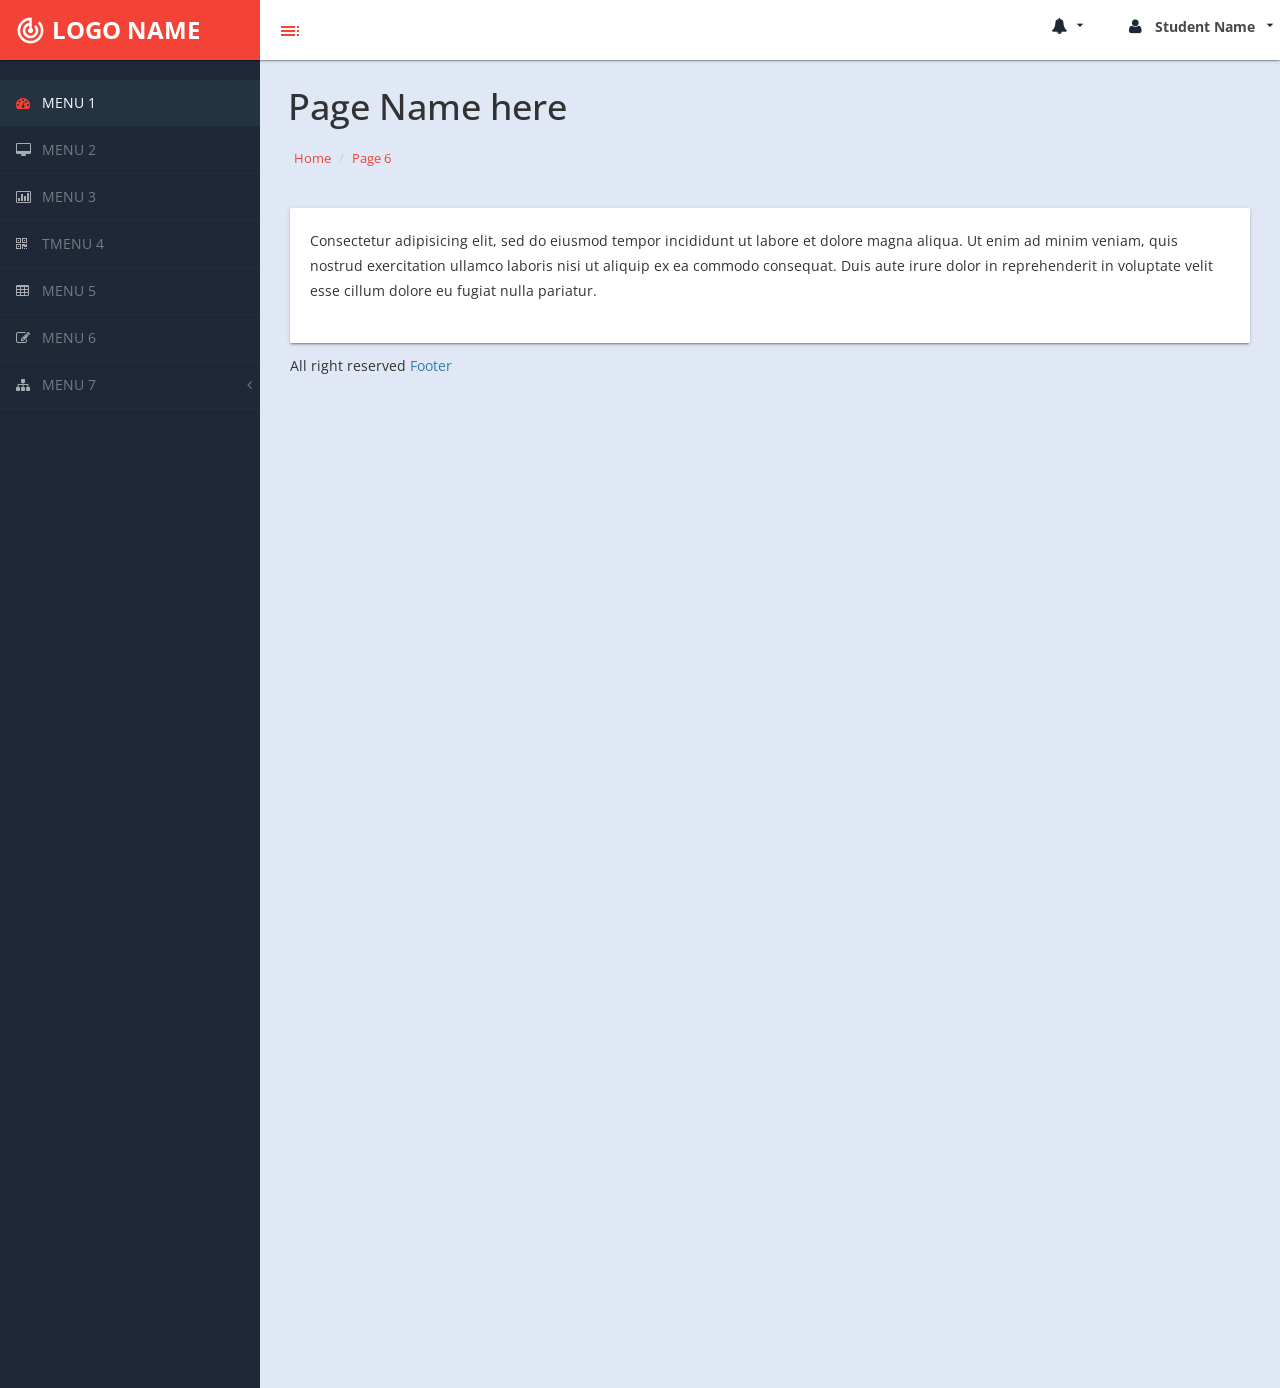
<file: InventorySystem_API_Inderjeet/wwwroot/ProjectName/menu6.html>
﻿<!DOCTYPE html>
<html xmlns="http://www.w3.org/1999/xhtml">
<head>
    <meta charset="utf-8" />
    <meta name="viewport" content="width=device-width, initial-scale=1.0" />
    <title>Project Name</title>
    <link href="https://fonts.googleapis.com/icon?family=Material+Icons" rel="stylesheet">
    <link rel="stylesheet" href="assets/materialize/css/materialize.min.css" media="screen,projection" />
    <!-- Bootstrap Styles-->
    <link href="assets/css/bootstrap.css" rel="stylesheet" />
    <!-- FontAwesome Styles-->
    <link href="assets/css/font-awesome.css" rel="stylesheet" />
    <!-- Morris Chart Styles-->
    <link href="assets/js/morris/morris-0.4.3.min.css" rel="stylesheet" />
    <!-- Custom Styles-->
    <link href="assets/css/custom-styles.css" rel="stylesheet" />
    <!-- Google Fonts-->
    <link href='http://fonts.googleapis.com/css?family=Open+Sans' rel='stylesheet' type='text/css' />
    <link rel="stylesheet" href="assets/js/Lightweight-Chart/cssCharts.css">
</head>
<body>
    <div id="wrapper">
        <nav class="navbar navbar-default top-navbar" role="navigation">
            <div class="navbar-header">
                <button type="button" class="navbar-toggle waves-effect waves-dark" data-toggle="collapse" data-target=".sidebar-collapse">
                    <span class="sr-only">Toggle navigation</span>
                    <span class="icon-bar"></span>
                    <span class="icon-bar"></span>
                    <span class="icon-bar"></span>
                </button>
                <a class="navbar-brand waves-effect waves-dark" href="index.html"><i class="large material-icons">track_changes</i> <strong>LOGO NAME</strong></a>
                <div id="sideNav" href=""><i class="material-icons dp48">toc</i></div>
            </div>
            <ul class="nav navbar-top-links navbar-right">
                <li><a class="dropdown-button waves-effect waves-dark" href="#!" data-activates="dropdown2"><i class="fa fa-bell fa-fw"></i> <i class="material-icons right">arrow_drop_down</i></a></li>
                <li><a class="dropdown-button waves-effect waves-dark" href="#!" data-activates="dropdown1"><i class="fa fa-user fa-fw"></i> <b>Student Name</b> <i class="material-icons right">arrow_drop_down</i></a></li>
            </ul>
        </nav>
        <!-- Dropdown Structure -->
        <ul id="dropdown1" class="dropdown-content">
            <li>
                <a href="#"><i class="fa fa-user fa-fw"></i> My Profile</a>
            </li>
            <li>
                <a href="#"><i class="fa fa-gear fa-fw"></i> Settings</a>
            </li>
            <li>
                <a href="#"><i class="fa fa-sign-out fa-fw"></i> Logout</a>
            </li>
        </ul>
        <ul id="dropdown2" class="dropdown-content w250">
            <li>
                <a>
                    <div>
                        <i class="fa fa-comment fa-fw"></i> New Comment
                        <span class="pull-right text-muted small">4 min</span>
                    </div>
                </a>
            </li>
            <li class="divider"></li>
            <li>
                <a>
                    <div>
                        <i class="fa fa-twitter fa-fw"></i> 3 New Followers
                        <span class="pull-right text-muted small">12 min</span>
                    </div>
                </a>
            </li>
            <li class="divider"></li>
            <li>
                <div>
                    <i class="fa fa-envelope fa-fw"></i> Message Sent
                    <span class="pull-right text-muted small">4 min</span>
                </div>
                </a>
            </li>
            <li class="divider"></li>
            <li>
                <a>
                    <div>
                        <i class="fa fa-tasks fa-fw"></i> New Task
                        <span class="pull-right text-muted small">4 min</span>
                    </div>
                </a>
            </li>
            <li class="divider"></li>
            <li>
                <a>
                    <div>
                        <i class="fa fa-upload fa-fw"></i> Server Rebooted
                        <span class="pull-right text-muted small">4 min</span>
                    </div>
                </a>
            </li>
            <li class="divider"></li>
            <li>
                <a class="text-center" href="#">
                    <strong>See All Alerts</strong>
                    <i class="fa fa-angle-right"></i>
                </a>
            </li>
        </ul>
        <!--/. NAV TOP  -->
        <nav class="navbar-default navbar-side" role="navigation">
            <div class="sidebar-collapse">
                <ul class="nav" id="main-menu">
                    <li>
                        <a class="active-menu waves-effect waves-dark" href="index.html"><i class="fa fa-dashboard"></i> MENU 1</a>
                    </li>
                    <li>
                        <a href="menu2.html" class="waves-effect waves-dark"><i class="fa fa-desktop"></i> MENU 2</a>
                    </li>
                    <li>
                        <a href="menu3.html" class="waves-effect waves-dark"><i class="fa fa-bar-chart-o"></i> MENU 3</a>
                    </li>
                    <li>
                        <a href="menu4.html" class="waves-effect waves-dark"><i class="fa fa-qrcode"></i> TMENU 4</a>
                    </li>
                    <li>
                        <a href="menu5.html" class="waves-effect waves-dark"><i class="fa fa-table"></i> MENU 5</a>
                    </li>
                    <li>
                        <a href="menu6.html" class="waves-effect waves-dark"><i class="fa fa-edit"></i> MENU 6</a>
                    </li>
                    <li>
                        <a href="menu6.html" class="waves-effect waves-dark"><i class="fa fa-sitemap"></i> MENU 7<span class="fa arrow"></span></a>
                        <ul class="nav nav-second-level">
                            <li>
                                <a href="#">sub menu </a>
                            </li>
                            <li>
                                <a href="#">sub menu<span class="fa arrow"></span></a>
                                <ul class="nav nav-third-level">
                                    <li>
                                        <a href="#">sub menu</a>
                                    </li>
                                </ul>
                            </li>
                        </ul>
                    </li>
                </ul>
            </div>
        </nav>
        <!-- /. NAV SIDE  -->
        <div id="page-wrapper">
            <div class="header">
                <h1 class="page-header">
                    Page Name here
                </h1>
                <ol class="breadcrumb">
                    <li><a href="index.html">Home</a></li>
                    <li><a href="#">Page 6</a></li>
                </ol>
            </div>
            <div id="page-inner">
                <div class="row">
                    <div class="col-md-12">
                        <div class="card">
                            <div class="card-content">
                                <p>Consectetur adipisicing elit, sed do eiusmod tempor incididunt ut labore et dolore magna aliqua. Ut enim ad minim veniam, quis nostrud exercitation ullamco laboris nisi ut aliquip ex ea commodo consequat. Duis aute irure dolor in reprehenderit in voluptate velit esse cillum dolore eu fugiat nulla pariatur.</p>
                                <div class="clearBoth"><br /></div>
                            </div>
                        </div>
                        <footer>
                            <p>All right reserved <a href="#">Footer</a></p>
                        </footer>
                    </div>
                    <!-- /. PAGE INNER  -->
                </div>
                <!-- /. PAGE WRAPPER  -->
            </div>
        </div>
    </div>
    <!-- /. WRAPPER  -->
    <!-- JS Scripts-->
    <!-- jQuery Js -->
    <script src="assets/js/jquery-1.10.2.js"></script>
    <!-- Bootstrap Js -->
    <script src="assets/js/bootstrap.min.js"></script>
    <script src="assets/materialize/js/materialize.min.js"></script>
    <!-- Metis Menu Js -->
    <script src="assets/js/jquery.metisMenu.js"></script>
    <!-- Custom Js -->
    <script src="assets/js/custom-scripts.js"></script>
</body>
</html>
</file>
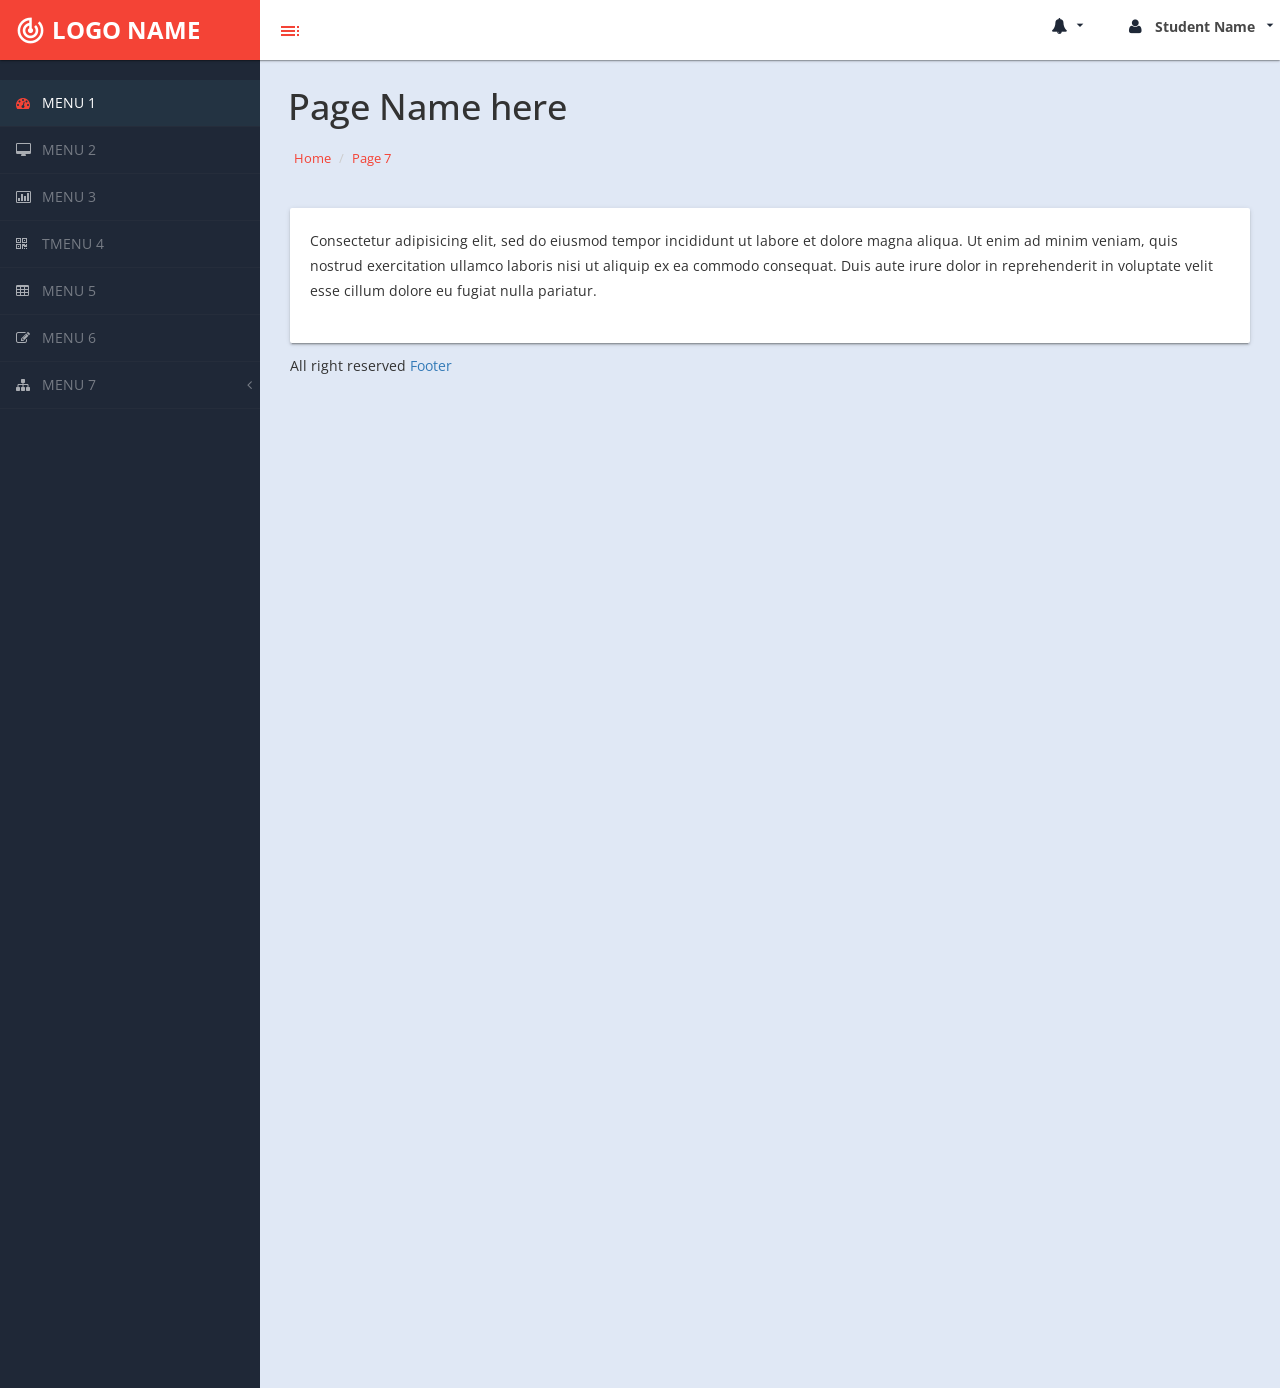
<file: InventorySystem_API_Inderjeet/wwwroot/ProjectName/menu7.html>
﻿<!DOCTYPE html>
<html xmlns="http://www.w3.org/1999/xhtml">
<head>
    <meta charset="utf-8" />
    <meta name="viewport" content="width=device-width, initial-scale=1.0" />
    <title>Project Name</title>
    <link href="https://fonts.googleapis.com/icon?family=Material+Icons" rel="stylesheet">
    <link rel="stylesheet" href="assets/materialize/css/materialize.min.css" media="screen,projection" />
    <!-- Bootstrap Styles-->
    <link href="assets/css/bootstrap.css" rel="stylesheet" />
    <!-- FontAwesome Styles-->
    <link href="assets/css/font-awesome.css" rel="stylesheet" />
    <!-- Morris Chart Styles-->
    <link href="assets/js/morris/morris-0.4.3.min.css" rel="stylesheet" />
    <!-- Custom Styles-->
    <link href="assets/css/custom-styles.css" rel="stylesheet" />
    <!-- Google Fonts-->
    <link href='http://fonts.googleapis.com/css?family=Open+Sans' rel='stylesheet' type='text/css' />
    <link rel="stylesheet" href="assets/js/Lightweight-Chart/cssCharts.css">
</head>
<body>
    <div id="wrapper">
        <nav class="navbar navbar-default top-navbar" role="navigation">
            <div class="navbar-header">
                <button type="button" class="navbar-toggle waves-effect waves-dark" data-toggle="collapse" data-target=".sidebar-collapse">
                    <span class="sr-only">Toggle navigation</span>
                    <span class="icon-bar"></span>
                    <span class="icon-bar"></span>
                    <span class="icon-bar"></span>
                </button>
                <a class="navbar-brand waves-effect waves-dark" href="index.html"><i class="large material-icons">track_changes</i> <strong>LOGO NAME</strong></a>
                <div id="sideNav" href=""><i class="material-icons dp48">toc</i></div>
            </div>
            <ul class="nav navbar-top-links navbar-right">
                <li><a class="dropdown-button waves-effect waves-dark" href="#!" data-activates="dropdown2"><i class="fa fa-bell fa-fw"></i> <i class="material-icons right">arrow_drop_down</i></a></li>
                <li><a class="dropdown-button waves-effect waves-dark" href="#!" data-activates="dropdown1"><i class="fa fa-user fa-fw"></i> <b>Student Name</b> <i class="material-icons right">arrow_drop_down</i></a></li>
            </ul>
        </nav>
        <!-- Dropdown Structure -->
        <ul id="dropdown1" class="dropdown-content">
            <li>
                <a href="#"><i class="fa fa-user fa-fw"></i> My Profile</a>
            </li>
            <li>
                <a href="#"><i class="fa fa-gear fa-fw"></i> Settings</a>
            </li>
            <li>
                <a href="#"><i class="fa fa-sign-out fa-fw"></i> Logout</a>
            </li>
        </ul>
        <ul id="dropdown2" class="dropdown-content w250">
            <li>
                <a>
                    <div>
                        <i class="fa fa-comment fa-fw"></i> New Comment
                        <span class="pull-right text-muted small">4 min</span>
                    </div>
                </a>
            </li>
            <li class="divider"></li>
            <li>
                <a>
                    <div>
                        <i class="fa fa-twitter fa-fw"></i> 3 New Followers
                        <span class="pull-right text-muted small">12 min</span>
                    </div>
                </a>
            </li>
            <li class="divider"></li>
            <li>
                <div>
                    <i class="fa fa-envelope fa-fw"></i> Message Sent
                    <span class="pull-right text-muted small">4 min</span>
                </div>
                </a>
            </li>
            <li class="divider"></li>
            <li>
                <a>
                    <div>
                        <i class="fa fa-tasks fa-fw"></i> New Task
                        <span class="pull-right text-muted small">4 min</span>
                    </div>
                </a>
            </li>
            <li class="divider"></li>
            <li>
                <a>
                    <div>
                        <i class="fa fa-upload fa-fw"></i> Server Rebooted
                        <span class="pull-right text-muted small">4 min</span>
                    </div>
                </a>
            </li>
            <li class="divider"></li>
            <li>
                <a class="text-center" href="#">
                    <strong>See All Alerts</strong>
                    <i class="fa fa-angle-right"></i>
                </a>
            </li>
        </ul>
        <!--/. NAV TOP  -->
        <nav class="navbar-default navbar-side" role="navigation">
            <div class="sidebar-collapse">
                <ul class="nav" id="main-menu">
                    <li>
                        <a class="active-menu waves-effect waves-dark" href="index.html"><i class="fa fa-dashboard"></i> MENU 1</a>
                    </li>
                    <li>
                        <a href="menu2.html" class="waves-effect waves-dark"><i class="fa fa-desktop"></i> MENU 2</a>
                    </li>
                    <li>
                        <a href="menu3.html" class="waves-effect waves-dark"><i class="fa fa-bar-chart-o"></i> MENU 3</a>
                    </li>
                    <li>
                        <a href="menu4.html" class="waves-effect waves-dark"><i class="fa fa-qrcode"></i> TMENU 4</a>
                    </li>
                    <li>
                        <a href="menu5.html" class="waves-effect waves-dark"><i class="fa fa-table"></i> MENU 5</a>
                    </li>
                    <li>
                        <a href="menu6.html" class="waves-effect waves-dark"><i class="fa fa-edit"></i> MENU 6</a>
                    </li>
                    <li>
                        <a href="menu6.html" class="waves-effect waves-dark"><i class="fa fa-sitemap"></i> MENU 7<span class="fa arrow"></span></a>
                        <ul class="nav nav-second-level">
                            <li>
                                <a href="#">sub menu </a>
                            </li>
                            <li>
                                <a href="#">sub menu<span class="fa arrow"></span></a>
                                <ul class="nav nav-third-level">
                                    <li>
                                        <a href="#">sub menu</a>
                                    </li>
                                </ul>
                            </li>
                        </ul>
                    </li>
                </ul>
            </div>
        </nav>
        <!-- /. NAV SIDE  -->
        <div id="page-wrapper">
            <div class="header">
                <h1 class="page-header">
                    Page Name here
                </h1>
                <ol class="breadcrumb">
                    <li><a href="index.html">Home</a></li>
                    <li><a href="#">Page 7</a></li>
                </ol>
            </div>
            <div id="page-inner">
                <div class="row">
                    <div class="col-md-12">
                        <div class="card">
                            <div class="card-content">
                                <p>Consectetur adipisicing elit, sed do eiusmod tempor incididunt ut labore et dolore magna aliqua. Ut enim ad minim veniam, quis nostrud exercitation ullamco laboris nisi ut aliquip ex ea commodo consequat. Duis aute irure dolor in reprehenderit in voluptate velit esse cillum dolore eu fugiat nulla pariatur.</p>
                                <div class="clearBoth"><br /></div>
                            </div>
                        </div>
                        <footer>
                            <p>All right reserved <a href="#">Footer</a></p>
                        </footer>
                    </div>
                    <!-- /. PAGE INNER  -->
                </div>
                <!-- /. PAGE WRAPPER  -->
            </div>
        </div>
    </div>
    <!-- /. WRAPPER  -->
    <!-- JS Scripts-->
    <!-- jQuery Js -->
    <script src="assets/js/jquery-1.10.2.js"></script>
    <!-- Bootstrap Js -->
    <script src="assets/js/bootstrap.min.js"></script>
    <script src="assets/materialize/js/materialize.min.js"></script>
    <!-- Metis Menu Js -->
    <script src="assets/js/jquery.metisMenu.js"></script>
    <!-- Custom Js -->
    <script src="assets/js/custom-scripts.js"></script>
</body>
</html>
</file>
<file: InventorySystem_API_Inderjeet/wwwroot/ProjectName/assets/css/custom-styles.css>
/*----------------------------------------------
    COMMON  STYLES    
------------------------------------------------*/
body {
    font-family: 'Open Sans', sans-serif;
    background: #1F2837;
}

 #wrapper {
    width: 100%;
}

#page-wrapper {
    padding: 15px 15px;
    min-height: 600px;
    background: #ececec;
}
#page-inner {
    width:100%;
    margin:10px 20px 10px 0px;
    padding: 15px 30px;
    min-height:1200px;
}
.header .container-fluid{
padding:0;
}
.text-center {
    text-align:center;
}
.no-boder {
    border:1px solid #f3f3f3;
}

h1, .h1, h2, .h2, h3, .h3 {
margin-top: 7px;
margin-bottom: -5px;
}
h2 {
    color: #000;
}
h4 {
    padding-top:10px;
}
.square-btn-adjust {
    border: 0px solid transparent; 
   -webkit-border-radius: 0px;
-moz-border-radius: 0px;
border-radius: 0px;

}
p {
    font-size: 14px;
    line-height:25px;
    /* padding-top:20px; */
}
label {
    display: inline-block;
    max-width: 100%;
    margin-bottom: 5px;
    font-weight: 400;
}
.alert { 
    border-radius: 0px;
}
.navbar-side {
    z-index: 0; 
}
.panel{
border-radius:0px;
}
.navbar-side .nav > li > a > i{color: rgba(255, 255, 255, 0.62);padding: 8px;width: 20px;text-align: center;font-size: 14px;}
.top-navbar{position: fixed;width: 100%;z-index: 300;-webkit-box-shadow: 0 3px 3px rgba(0, 0, 0, 0.05);-moz-box-shadow: 0 3px 3px rgba(0, 0, 0, 0.05);box-shadow: 0 3px 3px rgba(0, 0, 0, 0.05);box-shadow: 0 1px 3px 0 rgba(0,0,0,.2),0 1px 1px 0 rgba(0,0,0,.14),0 2px 1px -1px rgba(0,0,0,.12);}
.navbar-side {
  z-index: 2;
  position: fixed;
  width: 260px;
  top: 80px;
  box-shadow: none;
}
#page-wrapper {
  position: relative;
  top: 55px;
  /* box-shadow: 0 0 10px #757575; */
  -moz-box-shadow: 0 0 10px #757575;
  /* -webkit-box-shadow: 0 0 10px #757575; */
}
.top-navbar .nav > li > a:hover, .top-navbar .nav > li > a:focus {text-decoration: none;background-color: #e0e8f5;color: #fff;}
.nav .open > a, .nav .open > a:hover, .nav .open > a:focus {
background-color: #075CB3;
border-color: #075CB3;
}
.breadcrumb {padding: 10px 10px 10px 20px;margin-bottom: 0;list-style: none;border-radius: 0;/* -webkit-box-shadow: 0 1px 1px rgba(0,0,0,.05); *//* box-shadow: 0 1px 1px rgba(0,0,0,.05); */background: transparent;line-height: 20px;font-size: 13px;margin-left: 14px;}
.dropdown-menu>li>a {
  display: block;
  padding: 3px 20px;
  clear: both;
  font-weight: 400;
  line-height: 1.42857143;
  color: #333;
  white-space: nowrap;
  font-size: 13px;
}
.dropdown-menu>li>a i {
  color: #1F1F1F;
}
.text-muted {
  color: #213452;
}
.badge {
  display: inline-block;
  min-width: 10px;
  /* padding: 4px 7px; */
  font-size: 11px;
  font-weight: 300;
  color: #fff;
  text-align: center;
  white-space: nowrap;
  vertical-align: baseline;
  background-color: #F09B22;
  border-radius: 10px;
}
.closed{
	-ms-transform: rotate(180deg); /* IE 9 */
    -webkit-transform: rotate(180deg); /* Chrome, Safari, Opera */
    transform: rotate(180deg);	
}
.closed i{color: #adadad;}
/*----------------------------------------------
   DASHBOARD STYLES    
------------------------------------------------*/
.page-header {padding-bottom: 0;margin: 0;border-bottom: 1px solid transparent;text-align: left;background-color: transparent;padding: 32px 22px 10px 28px;color: #323232;}
.panel-left{  
width: 100px;
height: 100px;background: #0866C6;/* border: 2px solid #4590DA; */
/* border-radius: 100%; */
overflow: hidden;

margin: 12px;}
.panel-left .fa-5x {
font-size: 3em;color: rgb(240, 155, 34);
padding: 29px 0;
margin-bottom:30px;}
.panel-right{  
height: 124px;
background: transparent;
margin-bottom: 0;color: #AFAFAF;

float: left;text-align: left;padding-left: 20px;font-size: 16px;text-shadow: none;font-weight: normal;text-align: center;}
.panel-right h3{  
font-size: 40px;
padding: 18px 10px 13px 0;color: #5D5D5D;}
.panel-right strong{
	font-weight:normal;
	color: #737373;
}
.panel-back {
    background-color:#fff;

}
.panel-default {
  border-color: #ECECEC;
}
.panel-default > .panel-heading {color: #555;
border-color: #FFF;
font-weight:bold;background: #FFFFFF;
font-size: 16px;
text-shadow: none;}
.panel-heading {
  /* padding: 15px 15px 0px; */
  border-bottom: 1px solid transparent;
  border-top-left-radius: 3px;
  border-top-right-radius: 3px;
}
.jumbotron{
padding:20px;
}
.jumbotron p {
    margin-bottom: 15px;
    font-size: 15px;
    font-weight: 200;
}
.jumbotron, .well{
background:#fff;
}
   .noti-box {
min-height: 100px;
padding: 20px;
}

    .noti-box .icon-box {
display: block;
float: left;
margin: 0 15px 10px 0;
width: 70px;
height: 70px;
line-height: 75px;
vertical-align: middle;
text-align: center;
font-size: 40px;
}
.text-box p{
    margin: 0 0 3px;
}
.main-text {
    font-size: 25px;
    font-weight:600;
}
.set-icon {
-webkit-border-radius: 50px;
-moz-border-radius: 50px;
border-radius: 50px;

}
.panel-primary{
display:inline-block;
margin-bottom: 30px;
width:100%;
}
.green {
/* background-color: #1CC09F; */
color: #fff;
}
 .blue {background-color: #FFFFFF;color: #002A4C;}
  .red {
background-color: #FB6E51;
color:#fff;
}
  .brown {
background-color: #F5B252;
color:#fff;
} 
 .back-footer-red {
background-color: #F0433D;
color:#fff;
border-top: 0px solid #fff;
}
 
 .icon-box-right {
display: block;
float: right;
margin: 0 15px 10px 0;
width: 70px;
height: 70px;
line-height: 75px;
vertical-align: middle;
text-align: center;
font-size: 40px;
}

 .main-temp-back {
background: #8702A8;
color: #FFFFFF;
font-size: 16px;
font-weight: 300;
text-align: center;
}
 .main-temp-back .text-temp {
font-size: 40px;
}
.back-dash {
    padding:20px;
    font-size:20px;
    font-weight:500;
  -webkit-border-radius: 0px;
-moz-border-radius: 0px;
border-radius: 0px;
background-color:#2EA7EB;
color:#fff;
}
    .back-dash p {
        padding-top:16px;
        font-size:13px;
        color:#fff;
        line-height:25px;
        text-align:justify;
    }

     .color-bottom-txt {
   color: #000;
font-size: 16px;
line-height: 30px;
}
     /*CHAT PANEL*/
/*Charts*/

.main-chart {
	background: #fff;
}

.easypiechart-panel {
	text-align: center;
	padding: 1px 0;
	margin-bottom: 20px;
}

.placeholder h2 {
	margin-bottom: 0px;
}

.donut {
	width: 100%;
}

.easypiechart {
	position: relative;
	text-align: center;
	width: 120px;
	height: 120px;
	margin: 20px auto 10px auto;
}

.easypiechart .percent {
	display: block;
	position: absolute;
	font-size: 26px;
	top: 38px;
	width: 120px;
}

#easypiechart-blue .percent { color: #30a5ff;}
#easypiechart-teal .percent { color: #1ebfae;}
#easypiechart-orange .percent { color: #ffb53e;}
#easypiechart-red .percent { color: #ef4040;}

	 
 .chat-panel .panel-body {
height: 450px;
overflow-y: scroll;
}
 .chat-box {
margin: 0;
padding: 0;
list-style: none;
}
 .chat-box li {
margin-bottom: 15px;
padding-bottom: 5px;
border-bottom: 1px dotted #808080;
}
 .chat-box li.left .chat-body {
margin-left: 90px;
}
 .chat-box li .chat-body p {
margin: 0;
color: #8d8888;
}
.chat-img>img {
    margin-left:20px;
}
footer p{
font-size: 14px;
}
/*----------------------------------------------
    MENU STYLES    
------------------------------------------------*/
div#sideNav:hover {
    color: #1f2837;
}
.user-image {
    margin: 25px auto;
-webkit-border-radius: 10px;
-moz-border-radius: 10px;
border-radius: 10px;
max-height:170px;
max-width:170px;
}
.top-navbar{
margin:0px;
}
.top-navbar .navbar-brand {color: #fff;width: 260px;text-align: left;height: 60px;font-size: 24px;font-weight: 700;/* text-transform: uppercase; */line-height: 30px;background: #f44336;}
.navbar-brand b{
color: #4BD28C;
}
.top-navbar .nav > li {
position: relative;
display: inline-block;
margin: 0px;
padding: 0px;
}
.top-navbar .nav > li > a {position: relative;display: block;padding: 17px;color: #484848;margin: 0px;}
.top-navbar .nav > li > a:hover, .top-navbar .nav > li > a:focus {text-decoration: none;color: #f44336 !important;background: transparent;}
.top-navbar .dropdown-menu{
min-width: 230px;
border-radius: 0 0 4px 4px;
border: 0;}
.top-navbar .dropdown-menu > li > a:hover, .top-navbar .dropdown-menu > li > a:focus{
color: #225081;
background:none;
}
.dropdown-tasks{
width: 255px;
}
.dropdown-tasks .progress {
height: 8px;
margin-bottom: 8px;
overflow: hidden;
background-color: #f5f5f5;
border-radius: 0px;
}
.dropdown-tasks > li > a {padding: 5px 14px;}
.dropdown-tasks p {
font-size: 13px;
line-height: 21px;
padding-top: 4px;
}
.active-menu, .active-menu i {
    background-color: #233342 !important;
    color: #fff !important;
}
.active-menu i{color: #f44336 !important;}
.arrow {
    float: right;
    margin-top: 8px;
}

.fa.arrow:before {
    content: "\f104";
}

.active > a > .fa.arrow:before {
    content: "\f107";
}


.nav-second-level li,
.nav-third-level li {
    border-bottom: none !important;
}

.nav-second-level li a {
    padding-left: 37px;
}

.nav-third-level li a {
    padding-left: 55px;
}
.sidebar-collapse , .sidebar-collapse .nav{
	background:none;
}
.sidebar-collapse .nav {
	padding:0;
}
.sidebar-collapse .nav > li > a {
	color: rgba(255, 255, 255, 0.39);
	background:transparent;
	text-shadow:none;
}
.sidebar-collapse > .nav > li > a {
	padding: 8px;
	font-size: 14px;
}
.sidebar-collapse > .nav > li {
	border-bottom: 1px solid rgba(107, 108, 109, 0.08);
}
ul.nav.nav-second-level.collapse.in {background: #121821;}
.sidebar-collapse .nav > li > a:hover,
.sidebar-collapse .nav > li > a:focus {
	 
	outline:0;
}
 
.navbar-side {
	border:none;
	background: #1F2837;
}
.top-navbar {
	background: #ffffff;
	border-bottom:none;
}
.top-navbar .nav > li > a > i {margin-right: 0;}
.top-navbar .navbar-brand:hover {color: #FFFFFF;background-color: #f44336;}
.dropdown-user li {
margin: 8px 0;
}
.navbar-default {border: 0px solid #1f2837;}
.navbar-header {
    background: transparent;
}
.navbar-default .navbar-toggle:hover, .navbar-default .navbar-toggle:focus {background-color: #f44336;}
.navbar-default .navbar-toggle {border-color: #ffffff;}

.navbar-default .navbar-toggle .icon-bar {background-color: #ffffff;}
.nav > li > a > i {
    margin-right:10px;
    color: #1f2837;
    font-size: 16px;
}
.dropdown-menu>li>a>strong {
  color: #0866C6;
  padding: 5px 0;
  display: inline-block;
  font-weight: 500;
}
#sideNav{
    float: left;
    left: 0;
    z-index: 3;
    color: #f44336;
    cursor:pointer;
    border-radius: 0;
    width: 14px;
    font-size: 44px;
    line-height: 33px;
    margin: 7px 0 0 13px;
    background: #ffffff;
    width: 34px;
    height: 34px;
    text-align: center;
    line-height: 34px;
    padding-top: 5px;
    margin-top: 14px;
    border-radius: 50%;
}
ul.dropdown-menu.dropdown-messages li a div {
  padding: 2px 0;
}
#page-wrapper{
	background: #e0e8f5;
}
.dashboard-cards .card-stacked{
	color:#fff;
	border-left: 1px solid rgba(255, 255, 255, 0.18);
}
.dashboard-cards .card-content{
	border-bottom: 1px solid rgba(255, 255, 255, 0.18);
}
.dashboard-cards .card-action strong{
	font-weight:700;
	font-size: 16px;
	color: rgba(255, 255, 255, 0.65);
}
.donutpad {
    padding: 32px 0;
}
.cirStats h4{
	text-transform:uppercase;
}
.card-action b{
	text-transform:uppercase;
}
.collection .collection-item{
	padding: 16px 20px;
}
/*----------------------------------------------
    UI ELEMENTS STYLES     
------------------------------------------------*/
.btn-circle {
width: 50px;
height: 50px;
padding: 6px 0;
 -webkit-border-radius: 25px;
-moz-border-radius: 25px;
border-radius: 25px;
text-align: center;
font-size: 12px;
line-height: 1.428571429;
}

/*----------------------------------------------
    MEDIA QUERIES     
------------------------------------------------*/
 
 @media(min-width:768px) {
     #page-wrapper{
               margin: 0 0 0 260px;
               padding: 0;
               min-height: 1200px;
    }
	
	
    .navbar-side {
        width: 260px;
        z-index: 1;
    }

   .navbar {
 border-radius: 0px; 
}
   
}
 @media(max-width:768px) {
	#sideNav{
	display:none;
} 
 #page-wrapper {
position: relative;
top: 59px;
 }
 }
 @media(max-width:480px) {
 #page-wrapper {
position: relative;
top: 93px;
 }
.page-header small {
display: block;
padding-top: 14px;
font-size: 19px;
}
#sideNav{
	display:none;
}
.panel-left {
  width: 85px;
  height: 85px; 
  border-radius: 100%;
  overflow: hidden;
  margin: 14px;
}
}
.dropdown-content{
    min-width: 165px !important;
    left: -38px !important;
    top: 60px !important;
}
.w250{
	    min-width: 255px !important;
	    left: -184px !important;
}
.top-navbar .nav > li > a b{
	margin:0 5px;
}
.dropdown-content li>a{
	font-size:14px;
	text-decoration:none;
	color: #233342;
}
.dropdown-content li>a i{
	font-size:16px;
}
.dropdown-content li>a{
	font-size: 12px;
	/* margin: 0 4px; */
	padding: 0;
}
.card.horizontal.cardIcon .card-image {
    background: #30cc7b;
    color: #fff !important;
    font-size: 10px;
    width: 94px;
    text-align: center;
    vertical-align: middle;
}
.card.horizontal.cardIcon .card-image i {
    margin-top: 45%;
    font-size: 55px;
    opacity: .4;
}
.navbar-brand i.large.material-icons {
    float: left;
    font-size: 31px;
    margin-right: 6px;
}
.clearBoth{
	 clear:both;
}
.icon-preview {
    font-size: 13px !important;
    padding: 15px !important;
    display: inline-block;
    line-height: 20px !important;
}
.icon-preview span {
    display: inherit;
}
.header .breadcrumb:before{
	    font-size: 14px;
	    margin-right: 0px;
	    color: #717171;
	    display: none;
}
.header .breadcrumb li a{
	font-size: 13px;
	font-size: 13px;
	text-decoration: none;
	color: #717171;
	text-decoration: none;
	color: #f44336;
}
.dropdown-content li{
	padding: 15px;
	color: #233342;
	font-size: 13px;
}
.taskList li{padding: 20px 15px 5px;background: #fff;font-size: 12px;}
.taskList > div{
padding: 0 15px 0px 15px;
}
.taskList p{
}
.taskList .dropdown-content li>a {
    font-size: 12px;
    padding:0px;
}
.taskList li:last-child {
    padding-top: 5px;
    color: #f44336;
}
 @media(max-width:768px) {
	  
	 .navbar-header {
		background: #f44336;
	}
	.navbar-side {
		z-index: 2;
		position: fixed;
		width: 260px;
		top: 69px;
		box-shadow: none;
	}
 }
  @media(max-width:520px) {
	  ul#dropdown1 {
			left: 0px !important;
		}
	 ul#dropdown2 {
			left: -69px !important;
		}
		.top-navbar .nav > li > a{
			padding:17px 12px;
		}
 }
   @media(max-width:320px) {
	  ul#dropdown1 {
			left: 0px !important;
		}
	 ul#dropdown2 {
			left: -69px !important;
		}
		.top-navbar .nav > li > a{
			padding:17px 9px;
		}
 }
.canspace {
    margin-right: 5px;
}

a.btn.btn-primary.btnsave {
    color: #fff;
    background: #f44336;
    border: #f44336;
}
.table-bordered>tbody>tr>td, .table-bordered>tbody>tr>th, .table-bordered>tfoot>tr>td, .table-bordered>tfoot>tr>th, .table-bordered>thead>tr>td, .table-bordered>thead>tr>th {
    border: 1px solid #ddd;
    text-align: center;
}
.table-bordered>thead>tr>td, .table-bordered>thead>tr>th {
    border-bottom-width: 2px;
    background: #f44336;
    color: #fff;
    text-align: center;
}
 i.fa.fa-edit.edittbl {
    color: #f44336;
    font-size: 20px;
}
.input-field label {
     color: #333;
    font-size: 14px!important;
    font-weight: 700;
}
</file>
<file: InventorySystem_API_Inderjeet/wwwroot/ProjectName/assets/js/morris/morris-0.4.3.min.css>
.morris-hover{position:absolute;z-index:1000;}.morris-hover.morris-default-style{border-radius:10px;padding:6px;color:#666;background:rgba(255, 255, 255, 0.8);border:solid 2px rgba(230, 230, 230, 0.8);font-family:sans-serif;font-size:12px;text-align:center;}.morris-hover.morris-default-style .morris-hover-row-label{font-weight:bold;margin:0.25em 0;}
.morris-hover.morris-default-style .morris-hover-point{white-space:nowrap;margin:0.1em 0;}
</file>
<file: InventorySystem_API_Inderjeet/wwwroot/ProjectName/assets/js/Lightweight-Chart/cssCharts.css>
/*
 * cssCharts v0.3.0
 * jquery plugin to create donut and bar charts with css
 * https://github.com/sultantarimo
 *
 * (c)2015 Sultan Tarimo - sultantarimo@me.com
 * Released under the MIT license
 */
.chart *, .chart{-moz-box-sizing:border-box;-webkit-box-sizing:border-box;box-sizing:border-box;margin:0;padding:0;}
.chart{
  width:auto;
  display:block;
  position:relative;
  font-family:sans-serif;
  font-size:14px;
  margin: 0 auto;
}

/* bar chart */

.chart.bar{height:200px;}
.bar-chart{
  display: table;
  table-layout: fixed;
  width: auto;
  height: 100%;
  margin: 0 auto;
  z-index:20;
  position:absolute;
  left:0px;
}

.bar-chart ul{
  margin-left: 34px;
  float: left;
  display: block;
  height:100%;
}

.bar-chart li{
  position: relative;
  display: table-cell;
  vertical-align: bottom;
  height: 100px;
}

.bar-chart span{
  margin: 0 6px;
  display: block;
  background: rgb(241,127,73);
  width: 34px;
  position:relative;

  -webkit-animation: drawBar 0.3s ease-in-out;
  -moz-animation: drawBar 0.3s ease-in-out;
  animation: drawBar 0.3s ease-in-out;

  -webkit-transition: all 100ms ease-in-out;
  -moz-transition: all 100ms ease-in-out;
  transition: all 100ms ease-in-out;
}

.bar-chart li:hover span{
  box-shadow:0 0 0 4px rgb(241,127,73);
  cursor:pointer;
}

.bar-chart li:nth-child(2n+1):hover span{
  box-shadow:0 0 0 4px #bd380f;
}

.bar-chart li:nth-child(2n+1) span{background-color:#bd380f;}
.bar-chart ul:last-of-type li:last-child span{margin-right:0px;}
.bar-chart ul:first-of-type li:first-child span{margin-left:0px;}
.bar-chart ul:last-of-type {margin-right: 0px;}
.bar-chart ul:first-of-type {margin-left: 0px;}
.bar-chart.left-bar ul:last-of-type {margin-right: 0px;}
.bar-chart.left-bar ul{margin-right: 34px;float:left;margin-left:0px;}

.bar-chart span:before {
  position: absolute;
  bottom: 100%;
  margin-bottom: 10px;
  display: block;
  text-align: center;
  content: attr(title);
  word-wrap: break-word;
  font-size: 12px;
  width: auto;

  left: 50%;

  -webkit-transform: translateX(-50%);
  -moz-transform: translateX(-50%);
  transform: translateX(-50%);
}

.bar-chart li span:before {
  -webkit-transition: all 100ms ease-in-out;
  -moz-transition: all 100ms ease-in-out;
  transition: all 100ms ease-in-out;
}

@-webkit-keyframes drawBar {0% {height: 0;}}
@-moz-keyframes drawBar {0% {height: 0;}}
@keyframes drawBar {0% {height: 0;}}

/* donut chart */

.chart.donut{
  width:200px;
  height:200px;
}

.donut-chart{
  width:100%;height:100%;
  position:relative;

  -webkit-border-radius:50%;
  -moz-border-radius:50%;
  border-radius:50%;
}

.donut-chart.fill{
  background:rgb(241,127,73);
}

.donut-chart:after{
  content:"";
  position: absolute;
  width: 86%;
  height: 86%;
  background: #FFF;
  left: 50%;
  top: 50%;
  z-index: 400;
  margin: 0 auto;
  pointer-events: none;

  -webkit-border-radius: 100%;
  -moz-border-radius: 100%;
  border-radius: 100%;

  -webkit-transform: translateX(-50%) translateY(-50%);
  -moz-transform: translateX(-50%) translateY(-50%);
  transform: translateX(-50%) translateY(-50%);
}

.donut-chart h2{
  text-align:center;
  position: absolute;
  line-height: 140%;
  width: 100%;
  margin-top:-30px;
  top:50%;
  z-index:500;
  pointer-events: none;

  font-size:26px;
  font-weight:400;
  color:rgb(0,0,0);
}

.donut-chart h2 span{
  display:block;
  width:100%;
  font-size:14px;
  color:rgb(142,143,143);
  margin-top:-10px;
}

.donut-chart .spinner{
  z-index: 200;
  border-right: none;

  -webkit-border-radius: 100% 0 0 100% / 50% 0 0 50%;
  -moz-border-radius: 100% 0 0 100% / 50% 0 0 50%;
  border-radius: 100% 0 0 100% / 50% 0 0 50%;

  -webkit-transform: rotate(0deg);
  -moz-transform: rotate(0deg);
  transform: rotate(0deg);

  -webkit-animation: rotateDonut 0.3s ease-in-out;
  -moz-animation: rotateDonut 0.3s ease-in-out;
  animation: rotateDonut 0.3s ease-in-out;

  -webkit-transition: all 160ms ease-in-out;
  -moz-transition: all 160ms ease-in-out;
  transition: all 160ms ease-in-out;
}

.spinner ~ .pie{
  pointer-events: none;
}

.donut-chart.fill .pie,
.pie-chart .pie{
  -webkit-box-shadow: 0 0 0 4px #bd380f;
  -moz-box-shadow: 0 0 0 4px #bd380f;
  box-shadow: 0 0 0 4px #bd380f;
}

@-webkit-keyframes rotateDonut {0% {transform: rotate(0deg);}}
@-moz-keyframes rotateDonut {0% {transform: rotate(0deg);}}
@keyframes rotateDonut {0% {transform: rotate(0deg);}}

.donut-chart .spinner.temp{display:none;}

.donut-chart .pie{
  width: 50%;
  height: 100%;
  position: absolute;
  background: #bd380f;

  -webkit-transform-origin: 100% 50%;
  -moz-transform-origin: 100% 50%;
  transform-origin: 100% 50%;
}

.donut-chart .mask{
  background:rgb(248,248,248);
  z-index: 400;
  margin-left: -1px;
}

.pie-chart:after{
  display:none;
}
.chart.donut .pie-chart h2,
.chart.donut .pie-chart h2 span{color:#FFF;}

/* pie chart */
.chart.pie svg{width:100%;height:100%;}

.chart.pie {
  width: 200px;
  height: 200px;
}

.chart.pie svg text{
  text-anchor: middle;
  fill:white;
  stroke-width:0;
  transform:translate(120,-80);
}
.chart.pie svg path:hover{
  stroke-width:10px;
}

.charts-tip{
  display:block;
  position: absolute;
  font-size: 16px;
  color: #FFF;
  background: rgba(0,0,0,0.8);
  pointer-events: none;
  font-family:sans-serif;
  padding:6px 12px;
  z-index:100;
  width:auto;

  -webkit-border-radius:4px;
  -moz-border-radius:4px;
  border-radius:4px;
}

.chart.pie .pie-legend{
  position:absolute;
  top:50%;
  right:0;
  margin-right:-30px;
  transform:translateX(100%) translateY(-50%);
}

.chart.pie .pie-legend li{
  display:block;
  margin-bottom:14px;
  clear:both;
}

.chart.pie .pie-legend li i{
  top:1px;
  position:relative;
  display:block;
  float:left;
  width:14px;
  height:14px;
  background:#DDD;
  margin-right:10px;

  box-shadow:inset 0 0 0 1px rgba(0,0,0,0.2);
}

.chart.pie .pie-legend li p{clear:both;display:inline;}

/* pie chart */

/* line chart */

.chart.line{width:auto;height:auto;margin:0 auto;position:relative;}
.chart .line-chart{
  min-width:100px;
  min-height:100px;
  width:100%;
  height:100%;
  margin:0px auto;
  display:block;
  position:relative;
  z-index:20;
}

/* line chart borders and grids */
.line-chart:after{
  content:"";
  display:block;
  position:absolute;
  left:0px;bottom:0px;
  height:1px;width:100%;
  background:rgb(238,238,238);
  padding-right:10px;
}

.chart .grid{
  width:100%;
  height:100%;
  position:absolute;
  left:0px;
  bottom:0px;
}
.chart hr{
  position:absolute;
  left:0px;
  bottom:0px;
  width:100%;
  height:1px;
  outline:none;
  border:none;
  background:rgb(238,238,238);
}

.chart hr:before{
  position:absolute;
  right:100%;
  top:0px;
  margin-right:20px;
  color:rgba(0,0,0,0.4);
  font-size:12px;
  content:attr(data-y);
  text-align:right;

  -webkit-transform:translateX(-50%) translateY(-50%);
  -moz-transform:translateX(-50%) translateY(-50%);
  transform:translateX(-50%) translateY(-50%);
}
/* line chart borders and grids */

/* line chart line */
.line-chart li{
  display:block;height:1px;
  float:left;position:relative;
  position:absolute;
}

/* line chart points tooltip */
.line-chart li a:hover:before,
.line-chart li a:hover:after{display:block;z-index:10;}
.line-chart li a:before{
  content:attr(data-y);
  cursor:pointer;
  display:none;
  position:absolute;
  font-size:14px;
  color:#FFF;
  bottom:100%;
  left:50%;
  margin-bottom:-4px;
  text-align:center;
  width:40px;
  background:rgba(0,0,0,0.8);
  padding:8px;
  z-index:40;

  -webkit-transform:translateX(-50%);
  -moz-transform:translateX(-50%);
  transform:translateX(-50%);

  -webkit-border-radius:3px;
  -moz-border-radius:3px;
  border-radius:3px;
}

.line-chart li a:after{
  z-index:50;
  content:"";
  width: 0;
  height: 0;
  display:none;
  position:absolute;
  bottom:100%;
  left:50%;
  margin-bottom:-16px;

  border:6px solid rgba(0,0,0,0);
  border-top: 6px solid rgba(0,0,0,0.8);

  -webkit-transform:translateX(-50%);
  -moz-transform:translateX(-50%);
  transform:translateX(-50%);
}

.line-chart li a{
  display:block;
  position:absolute;
  cursor:pointer;
  width:40px;
  height:40px;

  left:0px;
  top:0px;
  z-index:30;

  -webkit-transform:translateX(-50%) translateY(-50%);
  -moz-transform:translateX(-50%) translateY(-50%);
  transform:translateX(-50%) translateY(-50%);
}
/* line chart points tooltip */

/* line chart points */

.line-chart li span{
  display:block;height:1px;
  background:rgb(241,127,73);
  float:left;
  position:absolute;
}

.line-chart.no-points li span{
  display:none;
}

.line-chart li span:before{
  content:"";
  position:absolute;
  left:-4px;bottom:-4px;
  width:6px;height:6px;
  display:block;

  -webkt-border-radius:50%;
  -moz-border-radius:50%;
  border-radius:50%;
}

.line-chart li:hover span:before{
  -webkit-transform:scale(1.3);
  -moz-transform:scale(1.3);
  transform:scale(1.3);

  -webkit-transition: all 200ms ease-in-out;
  -moz-transition: all 200ms ease-in-out;
  transition: all 200ms ease-in-out;
}

.line-chart li span:before,
.line-chart li span:after{
  background:rgb(241,127,73);
  border:2px solid #bd380f;

  -webkit-box-shadow:0 0 0 4px #FFF;
  -moz-box-shadow:0 0 0 4px #FFF;
  box-shadow:0 0 0 4px #FFF;
}
/* line chart points */

/* line chart line */
.chart.line svg,
.chart.line > div{
  height: 100%;
  width: 100%;
  position:absolute;
  bottom:0px;
  left:0px;
  opacity:1;

  -webkit-animation: drawLine .3s ease-in-out;
    -moz-animation: drawLine .3s ease-in-out;
    animation: drawLine .3s ease-in-out;
}
.chart.line svg path{
  fill: rgba(241,127,73,0.0);
  stroke: rgb(241,127,73);
  stroke-width: 2px;
}

.chart.line.dotted svg path{
  /*if you want it dashed instead of filled*/
  stroke-dasharray: 3;
}

.chart.line .fill svg path{
  fill: rgba(241,127,73,0.1);
  stroke:none;
  stroke-width:0px;
}

/* line chart animation */
@-webkit-keyframes drawLine {0% {opacity: 0;}}
@-moz-keyframes drawLine {0% {opacity: 0;}}
@keyframes drawLine {0% {opacity: 0;}}

@-webkit-keyframes drawChart {0% {width: 0;}}
@-moz-keyframes drawChart {0% {width: 0;}}
@keyframes drawChart {0% {width: 0;}}
</file>
